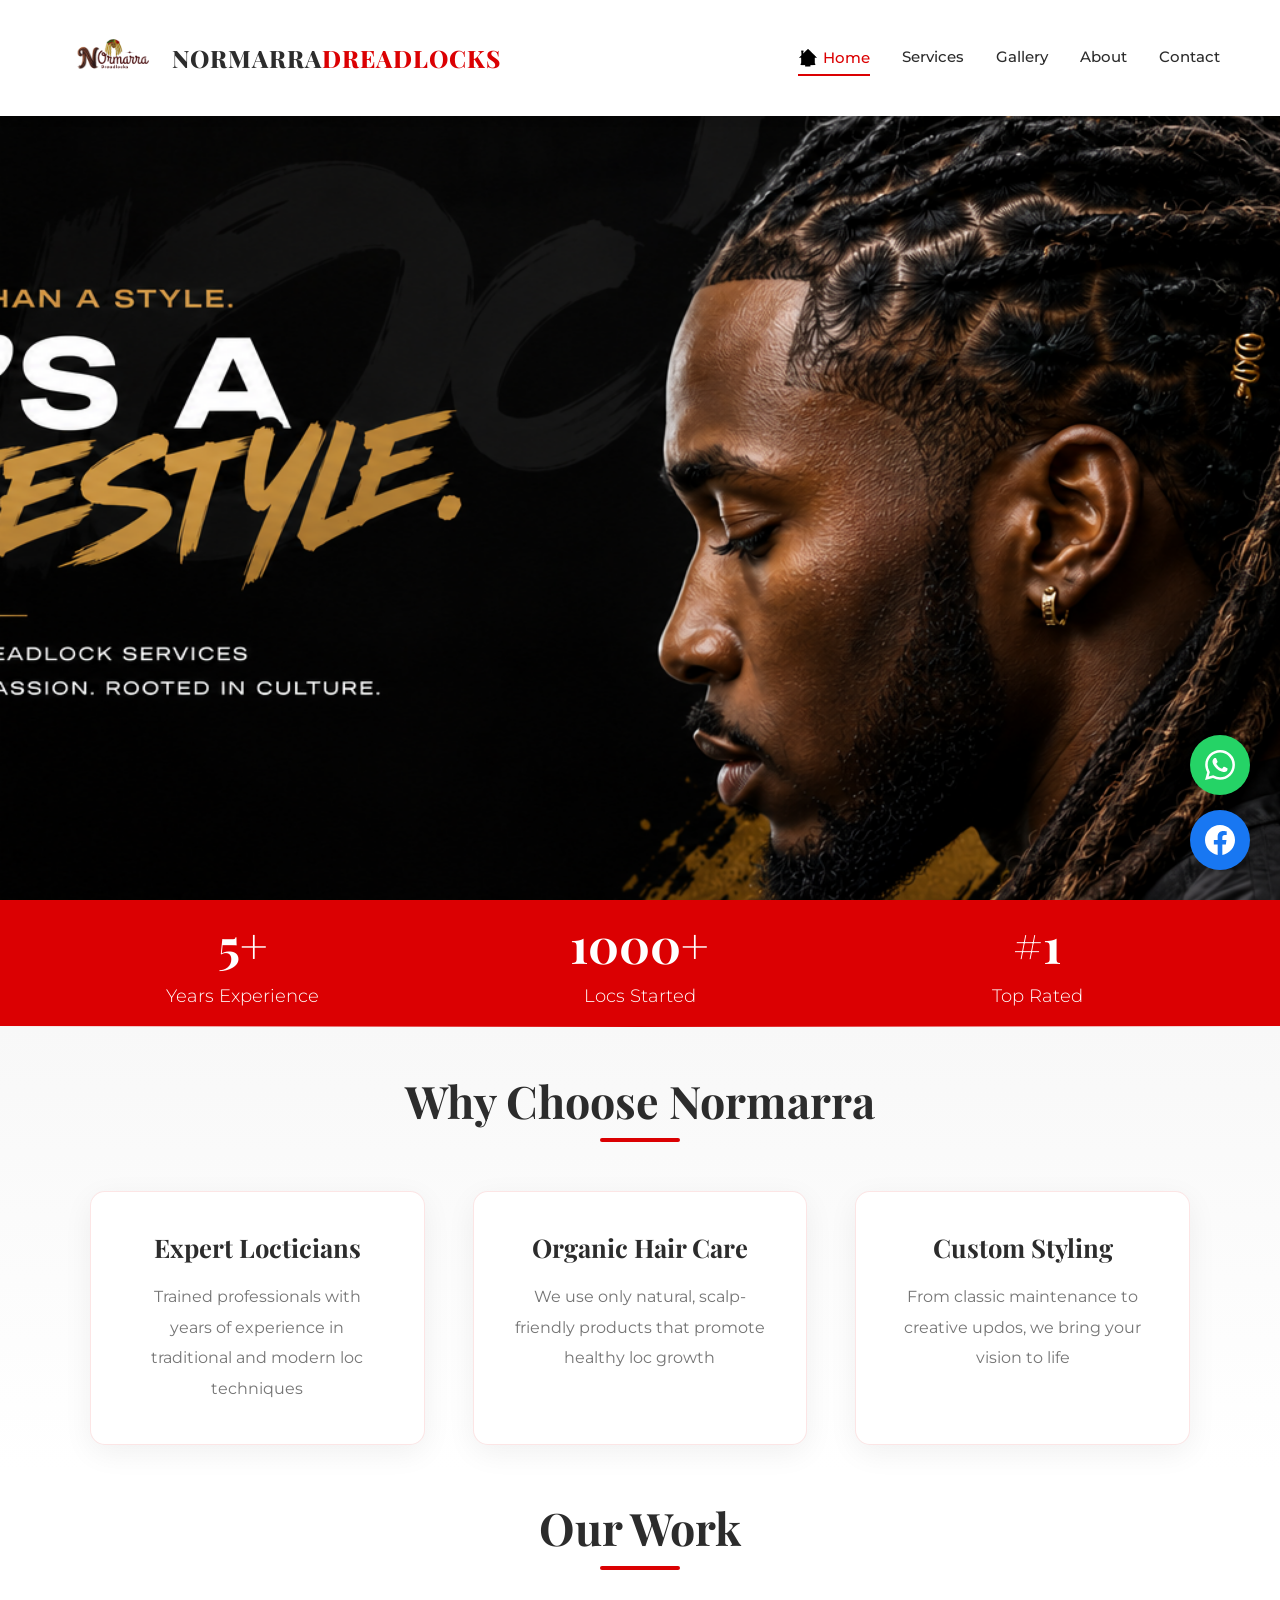
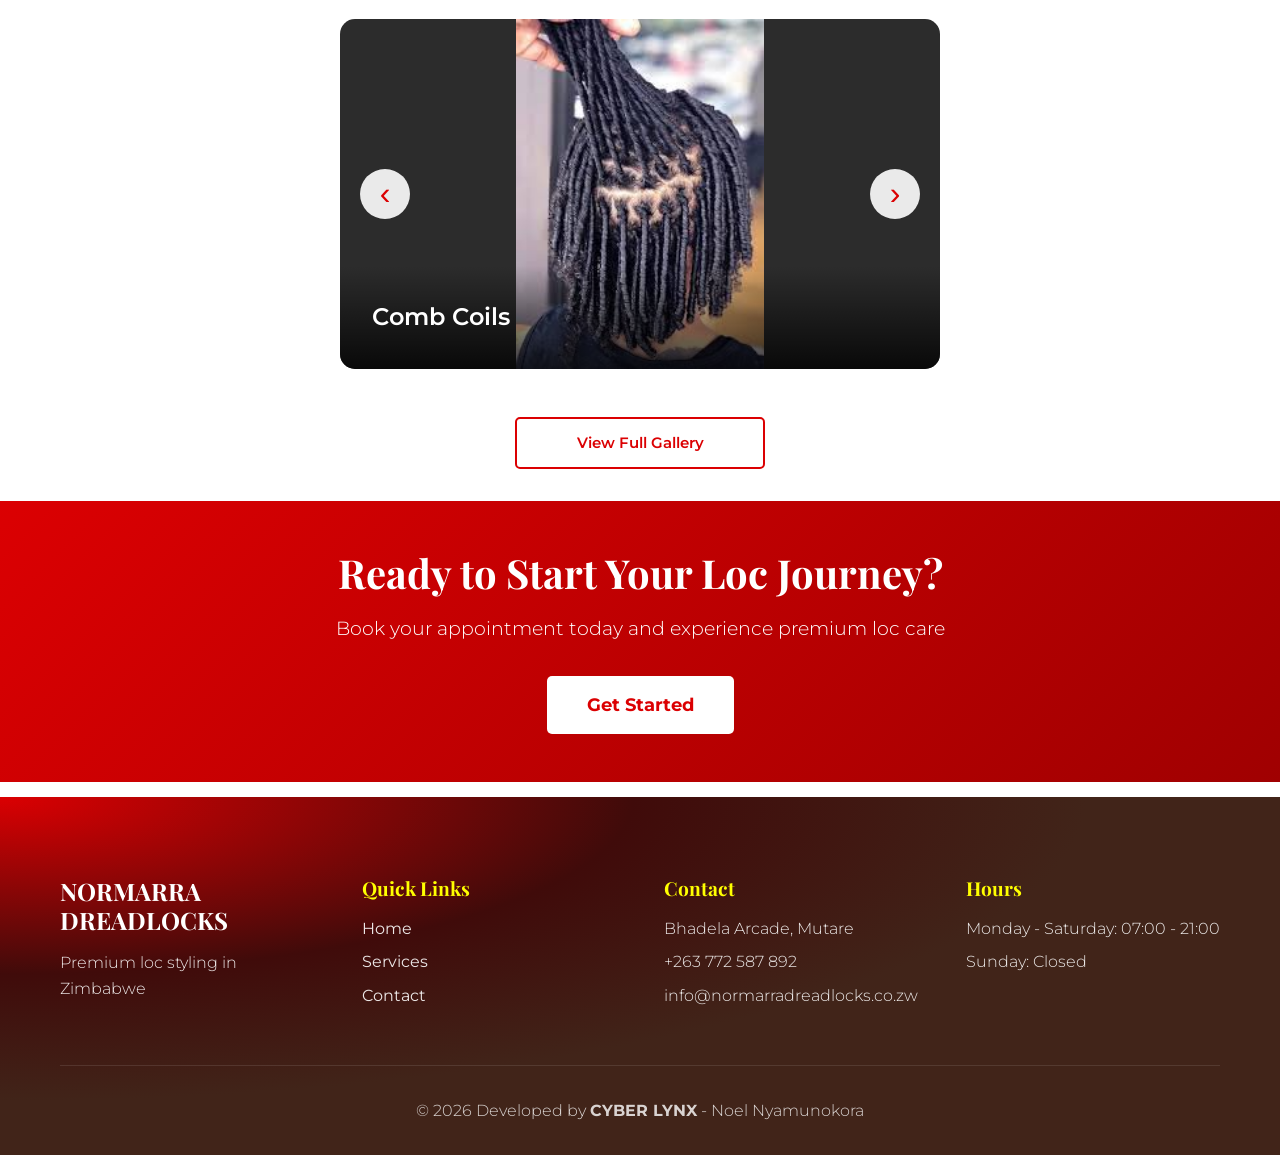
<file: index.html>
<!DOCTYPE html>
<html lang="en">
<head>
    <meta charset="UTF-8">
    <meta name="viewport" content="width=device-width, initial-scale=1.0">
    <title>Normarra Dreadlocks | Premium Loc Styling in Mutare</title>
    
    <!-- Preload critical images -->
    <link rel="preload" as="image" href="static/hero.png" media="(min-width: 768px)">
    <link rel="preload" as="image" href="static/hero2.png" media="(max-width: 767px)">
    <link rel="preload" as="image" href="static/normarra logo.png">
    
    <link rel="stylesheet" href="styles.css">
    <link rel="preconnect" href="https://fonts.googleapis.com">
    <link rel="preconnect" href="https://fonts.gstatic.com" crossorigin>
    <link href="https://fonts.googleapis.com/css2?family=Montserrat:wght@300;400;600;700;800&family=Playfair+Display:wght@600;700&display=swap" rel="stylesheet">
</head>
<body>
    <!-- Navigation -->
    <nav class="navbar" id="navbar">
        <div class="container nav-container">
            <div class="logo">
                <img src="static/normarra logo.png" alt="Normarra Dreadlocks Logo" class="nav-logo">
                <h1>NORMARRA<span class="logo-accent">DREADLOCKS</span></h1>
            </div>
            <ul class="nav-menu" id="navMenu">
                <li><a href="index.html" class="active"><span class="home-icon">🏠</span> Home</a></li>
                <li><a href="services.html">Services</a></li>
                <li><a href="gallery.html">Gallery</a></li>
                <li><a href="about.html">About</a></li>
                <li><a href="contact.html">Contact</a></li>
            </ul>
            <div class="hamburger" id="hamburger">
                <span></span>
                <span></span>
                <span></span>
            </div>
        </div>
    </nav>

    <!-- Hero Section -->
    <section class="hero">
        <div class="hero-overlay"></div>
        <div class="floating-particles">
            <span class="particle"></span>
            <span class="particle"></span>
            <span class="particle"></span>
            <span class="particle"></span>
            <span class="particle"></span>
            <span class="particle"></span>
            <span class="particle"></span>
            <span class="particle"></span>
            <span class="particle"></span>
            <span class="particle"></span>
        </div>
        <div class="hero-mobile-text">
            <div class="mobile-text-content">
                <h2 class="mobile-tagline">
                    MORE THAN A STYLE.<br>
                    IT'S A LIFESTYLE
                </h2>
                <div class="mobile-divider"></div>
                <p class="mobile-subtext">
                    EXPERT DREADLOCK SERVICE<br>
                    BUILT ON PASSION. ROOTED IN CULTURE
                </p>
            </div>
        </div>
    </section>

    <!-- Floating Social Buttons -->
    <div class="floating-social">
        <a href="https://wa.me/263772587892?text=Hello%20Normarra%20Dreadlocks!%20I%27d%20like%20to%20book%20an%20appointment%20for%20loc%20services.%20Please%20let%20me%20know%20your%20availability." target="_blank" class="social-btn whatsapp-btn" title="Chat on WhatsApp">
            <svg xmlns="http://www.w3.org/2000/svg" viewBox="0 0 24 24" fill="currentColor">
                <path d="M17.472 14.382c-.297-.149-1.758-.867-2.03-.967-.273-.099-.471-.148-.67.15-.197.297-.767.966-.94 1.164-.173.199-.347.223-.644.075-.297-.15-1.255-.463-2.39-1.475-.883-.788-1.48-1.761-1.653-2.059-.173-.297-.018-.458.13-.606.134-.133.298-.347.446-.52.149-.174.198-.298.298-.497.099-.198.05-.371-.025-.52-.075-.149-.669-1.612-.916-2.207-.242-.579-.487-.5-.669-.51-.173-.008-.371-.01-.57-.01-.198 0-.52.074-.792.372-.272.297-1.04 1.016-1.04 2.479 0 1.462 1.065 2.875 1.213 3.074.149.198 2.096 3.2 5.077 4.487.709.306 1.262.489 1.694.625.712.227 1.36.195 1.871.118.571-.085 1.758-.719 2.006-1.413.248-.694.248-1.289.173-1.413-.074-.124-.272-.198-.57-.347m-5.421 7.403h-.004a9.87 9.87 0 01-5.031-1.378l-.361-.214-3.741.982.998-3.648-.235-.374a9.86 9.86 0 01-1.51-5.26c.001-5.45 4.436-9.884 9.888-9.884 2.64 0 5.122 1.03 6.988 2.898a9.825 9.825 0 012.893 6.994c-.003 5.45-4.437 9.884-9.885 9.884m8.413-18.297A11.815 11.815 0 0012.05 0C5.495 0 .16 5.335.157 11.892c0 2.096.547 4.142 1.588 5.945L.057 24l6.305-1.654a11.882 11.882 0 005.683 1.448h.005c6.554 0 11.89-5.335 11.893-11.893a11.821 11.821 0 00-3.48-8.413Z"/>
            </svg>
        </a>
        <a href="https://www.facebook.com/profile.php?id=61589279602380" target="_blank" class="social-btn facebook-btn" title="Follow us on Facebook">
            <svg xmlns="http://www.w3.org/2000/svg" viewBox="0 0 24 24" fill="currentColor">
                <path d="M24 12.073c0-6.627-5.373-12-12-12s-12 5.373-12 12c0 5.99 4.388 10.954 10.125 11.854v-8.385H7.078v-3.47h3.047V9.43c0-3.007 1.792-4.669 4.533-4.669 1.312 0 2.686.235 2.686.235v2.953H15.83c-1.491 0-1.956.925-1.956 1.874v2.25h3.328l-.532 3.47h-2.796v8.385C19.612 23.027 24 18.062 24 12.073z"/>
            </svg>
        </a>
    </div>

    <!-- Stats Section -->
    <section class="stats-section">
        <div class="container">
            <div class="stats-grid">
                <div class="stat-item">
                    <h3>5+</h3>
                    <p>Years Experience</p>
                </div>
                <div class="stat-item">
                    <h3>1000+</h3>
                    <p>Locs Started</p>
                </div>
                <div class="stat-item">
                    <h3>#1</h3>
                    <p>Top Rated</p>
                </div>
            </div>
        </div>
    </section>

    <!-- Features Section -->
    <section class="features-section">
        <div class="container">
            <h2 class="section-title">Why Choose Normarra</h2>
            <div class="features-grid">
                <div class="feature-card">
                    <h3>Expert Locticians</h3>
                    <p>Trained professionals with years of experience in traditional and modern loc techniques</p>
                </div>
                <div class="feature-card">
                    <h3>Organic Hair Care</h3>
                    <p>We use only natural, scalp-friendly products that promote healthy loc growth</p>
                </div>
                <div class="feature-card">
                    <h3>Custom Styling</h3>
                    <p>From classic maintenance to creative updos, we bring your vision to life</p>
                </div>
            </div>
        </div>
    </section>

    <!-- Mini Gallery Section -->
    <section class="mini-gallery-section">
        <div class="container">
            <h2 class="section-title">Our Work</h2>
            <div class="gallery-slider">
                <div class="gallery-track" id="galleryTrack">
                    <div class="gallery-slide">
                        <img src="static/comb coils.jpg" alt="Comb Coils">
                        <div class="slide-caption">Comb Coils</div>
                    </div>
                    <div class="gallery-slide">
                        <img src="static/instant locs.jpg" alt="Instant Locs">
                        <div class="slide-caption">Instant Locs</div>
                    </div>
                    <div class="gallery-slide">
                        <img src="static/loc combining.jpg" alt="Loc Combining">
                        <div class="slide-caption">Loc Combining</div>
                    </div>
                    <div class="gallery-slide">
                        <img src="static/work1.jpg" alt="Creative Styling">
                        <div class="slide-caption">Creative Styling</div>
                    </div>
                    <div class="gallery-slide">
                        <img src="static/work2.jpg" alt="Our Work">
                        <div class="slide-caption">Our Work</div>
                    </div>
                </div>
                <button class="slider-btn prev" id="prevBtn">‹</button>
                <button class="slider-btn next" id="nextBtn">›</button>
            </div>
            <a href="gallery.html" class="btn btn-secondary">View Full Gallery</a>
        </div>
    </section>

    <!-- CTA Section -->
    <section class="cta-section">
        <div class="container">
            <h2>Ready to Start Your Loc Journey?</h2>
            <p>Book your appointment today and experience premium loc care</p>
            <a href="contact.html" class="btn btn-hero">Get Started</a>
        </div>
    </section>

    <!-- Footer -->
    <footer class="footer">
        <div class="container">
            <div class="footer-grid">
                <div class="footer-col">
                    <h3>NORMARRA DREADLOCKS</h3>
                    <p>Premium loc styling in Zimbabwe</p>
                </div>
                <div class="footer-col">
                    <h4>Quick Links</h4>
                    <ul>
                        <li><a href="index.html">Home</a></li>
                        <li><a href="services.html">Services</a></li>
                        <li><a href="contact.html">Contact</a></li>
                    </ul>
                </div>
                <div class="footer-col">
                    <h4>Contact</h4>
                    <p>Bhadela Arcade, Mutare</p>
                    <p>+263 772 587 892</p>
                    <p>info@normarradreadlocks.co.zw</p>
                </div>
                <div class="footer-col">
                    <h4>Hours</h4>
                    <p>Monday - Saturday: 07:00 - 21:00</p>
                    <p>Sunday: Closed</p>
                </div>
            </div>
            <div class="footer-bottom">
                <p>&copy; 2026 Developed by <strong>CYBER LYNX</strong> - Noel Nyamunokora</p>
            </div>
        </div>
    </footer>

    <script src="script.js"></script>
</body>
</html>
</file>
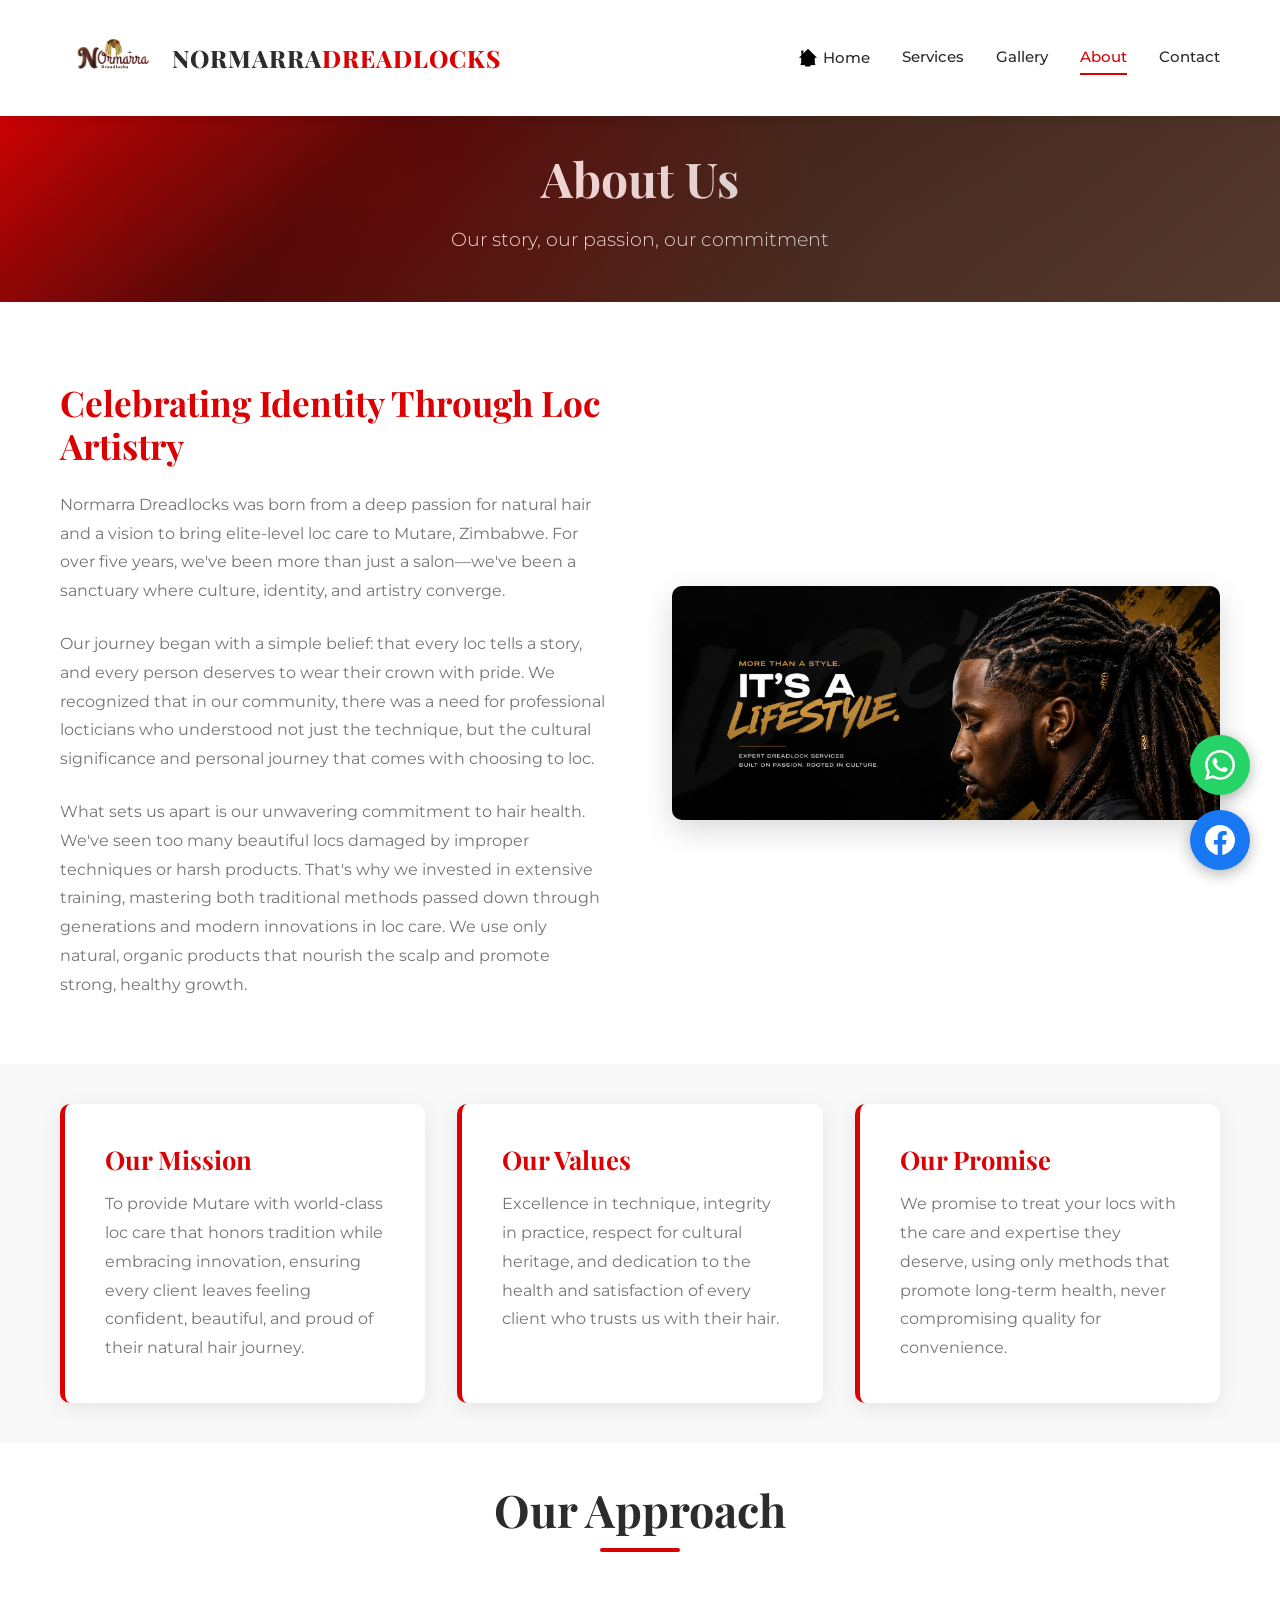
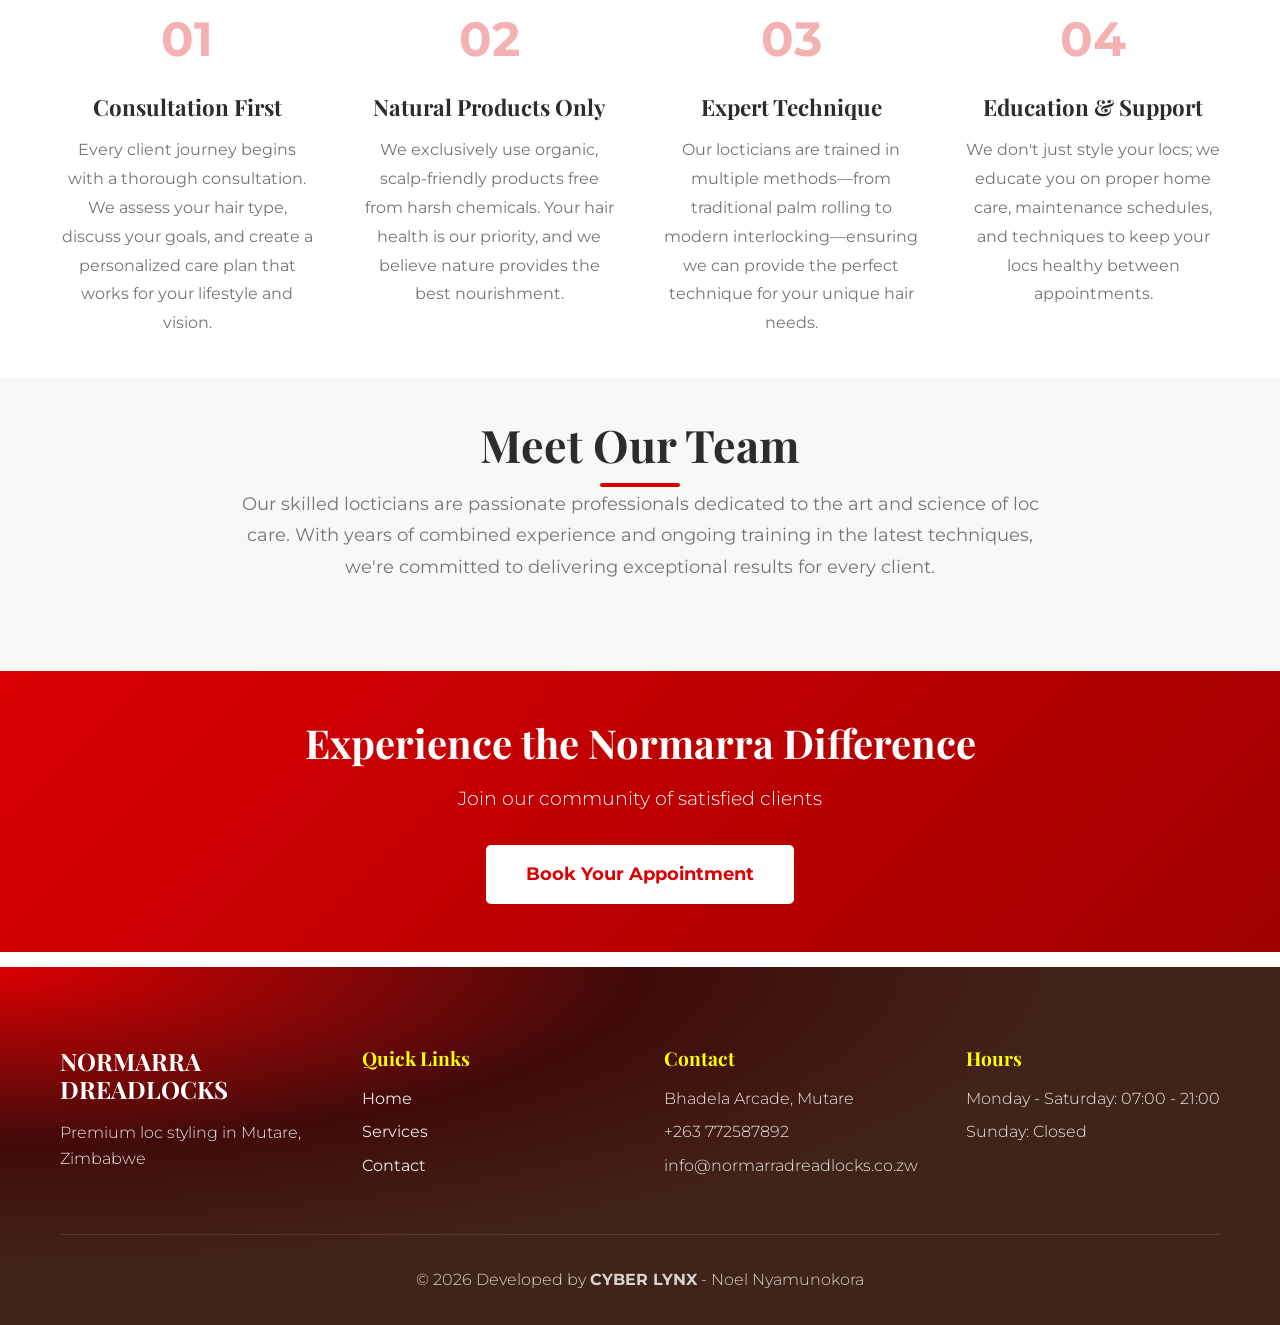
<file: about.html>
<!DOCTYPE html>
<html lang="en">
<head>
    <meta charset="UTF-8">
    <meta name="viewport" content="width=device-width, initial-scale=1.0">
    <title>About Us | Normarra Dreadlocks</title>
    <link rel="stylesheet" href="styles.css">
    <link rel="preconnect" href="https://fonts.googleapis.com">
    <link rel="preconnect" href="https://fonts.gstatic.com" crossorigin>
    <link href="https://fonts.googleapis.com/css2?family=Montserrat:wght@300;400;600;700;800&family=Playfair+Display:wght@600;700&display=swap" rel="stylesheet">
</head>
<body>
    <!-- Navigation -->
    <nav class="navbar" id="navbar">
        <div class="container nav-container">
            <div class="logo">
                <img src="static/normarra logo.png" alt="Normarra Dreadlocks Logo" class="nav-logo">
                <h1>NORMARRA<span class="logo-accent">DREADLOCKS</span></h1>
            </div>
            <ul class="nav-menu" id="navMenu">
                <li><a href="index.html"><span class="home-icon">🏠</span> Home</a></li>
                <li><a href="services.html">Services</a></li>
                <li><a href="gallery.html">Gallery</a></li>
                <li><a href="about.html" class="active">About</a></li>
                <li><a href="contact.html">Contact</a></li>
            </ul>
            <div class="hamburger" id="hamburger">
                <span></span>
                <span></span>
                <span></span>
            </div>
        </div>
    </nav>

    <!-- Page Header -->
    <section class="page-header">
        <div class="container">
            <h1>About Us</h1>
            <p>Our story, our passion, our commitment</p>
        </div>
    </section>

    <!-- Floating Social Buttons -->
    <div class="floating-social">
        <a href="https://wa.me/263772587892?text=Hello%20Normarra%20Dreadlocks!%20I%27d%20like%20to%20book%20an%20appointment%20for%20loc%20services.%20Please%20let%20me%20know%20your%20availability." target="_blank" class="social-btn whatsapp-btn" title="Chat on WhatsApp">
            <svg xmlns="http://www.w3.org/2000/svg" viewBox="0 0 24 24" fill="currentColor">
                <path d="M17.472 14.382c-.297-.149-1.758-.867-2.03-.967-.273-.099-.471-.148-.67.15-.197.297-.767.966-.94 1.164-.173.199-.347.223-.644.075-.297-.15-1.255-.463-2.39-1.475-.883-.788-1.48-1.761-1.653-2.059-.173-.297-.018-.458.13-.606.134-.133.298-.347.446-.52.149-.174.198-.298.298-.497.099-.198.05-.371-.025-.52-.075-.149-.669-1.612-.916-2.207-.242-.579-.487-.5-.669-.51-.173-.008-.371-.01-.57-.01-.198 0-.52.074-.792.372-.272.297-1.04 1.016-1.04 2.479 0 1.462 1.065 2.875 1.213 3.074.149.198 2.096 3.2 5.077 4.487.709.306 1.262.489 1.694.625.712.227 1.36.195 1.871.118.571-.085 1.758-.719 2.006-1.413.248-.694.248-1.289.173-1.413-.074-.124-.272-.198-.57-.347m-5.421 7.403h-.004a9.87 9.87 0 01-5.031-1.378l-.361-.214-3.741.982.998-3.648-.235-.374a9.86 9.86 0 01-1.51-5.26c.001-5.45 4.436-9.884 9.888-9.884 2.64 0 5.122 1.03 6.988 2.898a9.825 9.825 0 012.893 6.994c-.003 5.45-4.437 9.884-9.885 9.884m8.413-18.297A11.815 11.815 0 0012.05 0C5.495 0 .16 5.335.157 11.892c0 2.096.547 4.142 1.588 5.945L.057 24l6.305-1.654a11.882 11.882 0 005.683 1.448h.005c6.554 0 11.89-5.335 11.893-11.893a11.821 11.821 0 00-3.48-8.413Z"/>
            </svg>
        </a>
        <a href="https://www.facebook.com/profile.php?id=61589279602380" target="_blank" class="social-btn facebook-btn" title="Follow us on Facebook">
            <svg xmlns="http://www.w3.org/2000/svg" viewBox="0 0 24 24" fill="currentColor">
                <path d="M24 12.073c0-6.627-5.373-12-12-12s-12 5.373-12 12c0 5.99 4.388 10.954 10.125 11.854v-8.385H7.078v-3.47h3.047V9.43c0-3.007 1.792-4.669 4.533-4.669 1.312 0 2.686.235 2.686.235v2.953H15.83c-1.491 0-1.956.925-1.956 1.874v2.25h3.328l-.532 3.47h-2.796v8.385C19.612 23.027 24 18.062 24 12.073z"/>
            </svg>
        </a>
    </div>

    <!-- About Story Section -->
    <section class="about-story">
        <div class="container">
            <div class="about-content">
                <div class="about-text">
                    <h2>Celebrating Identity Through Loc Artistry</h2>
                    <p>Normarra Dreadlocks was born from a deep passion for natural hair and a vision to bring elite-level loc care to Mutare, Zimbabwe. For over five years, we've been more than just a salon—we've been a sanctuary where culture, identity, and artistry converge.</p>
                    
                    <p>Our journey began with a simple belief: that every loc tells a story, and every person deserves to wear their crown with pride. We recognized that in our community, there was a need for professional locticians who understood not just the technique, but the cultural significance and personal journey that comes with choosing to loc.</p>
                    
                    <p>What sets us apart is our unwavering commitment to hair health. We've seen too many beautiful locs damaged by improper techniques or harsh products. That's why we invested in extensive training, mastering both traditional methods passed down through generations and modern innovations in loc care. We use only natural, organic products that nourish the scalp and promote strong, healthy growth.</p>
                </div>
                <div class="about-image">
                    <img src="static/hero.png" alt="Normarra Dreadlocks salon">
                </div>
            </div>
        </div>
    </section>

    <!-- Mission Section -->
    <section class="mission-section">
        <div class="container">
            <div class="mission-grid">
                <div class="mission-card">
                    <h3>Our Mission</h3>
                    <p>To provide Mutare with world-class loc care that honors tradition while embracing innovation, ensuring every client leaves feeling confident, beautiful, and proud of their natural hair journey.</p>
                </div>
                <div class="mission-card">
                    <h3>Our Values</h3>
                    <p>Excellence in technique, integrity in practice, respect for cultural heritage, and dedication to the health and satisfaction of every client who trusts us with their hair.</p>
                </div>
                <div class="mission-card">
                    <h3>Our Promise</h3>
                    <p>We promise to treat your locs with the care and expertise they deserve, using only methods that promote long-term health, never compromising quality for convenience.</p>
                </div>
            </div>
        </div>
    </section>

    <!-- Approach Section -->
    <section class="approach-section">
        <div class="container">
            <h2 class="section-title">Our Approach</h2>
            <div class="approach-content">
                <div class="approach-item">
                    <div class="approach-number">01</div>
                    <h3>Consultation First</h3>
                    <p>Every client journey begins with a thorough consultation. We assess your hair type, discuss your goals, and create a personalized care plan that works for your lifestyle and vision.</p>
                </div>
                <div class="approach-item">
                    <div class="approach-number">02</div>
                    <h3>Natural Products Only</h3>
                    <p>We exclusively use organic, scalp-friendly products free from harsh chemicals. Your hair health is our priority, and we believe nature provides the best nourishment.</p>
                </div>
                <div class="approach-item">
                    <div class="approach-number">03</div>
                    <h3>Expert Technique</h3>
                    <p>Our locticians are trained in multiple methods—from traditional palm rolling to modern interlocking—ensuring we can provide the perfect technique for your unique hair needs.</p>
                </div>
                <div class="approach-item">
                    <div class="approach-number">04</div>
                    <h3>Education & Support</h3>
                    <p>We don't just style your locs; we educate you on proper home care, maintenance schedules, and techniques to keep your locs healthy between appointments.</p>
                </div>
            </div>
        </div>
    </section>

    <!-- Team Section -->
    <section class="team-section">
        <div class="container">
            <h2 class="section-title">Meet Our Team</h2>
            <p class="team-intro">Our skilled locticians are passionate professionals dedicated to the art and science of loc care. With years of combined experience and ongoing training in the latest techniques, we're committed to delivering exceptional results for every client.</p>
        </div>
    </section>

    <!-- CTA Section -->
    <section class="cta-section">
        <div class="container">
            <h2>Experience the Normarra Difference</h2>
            <p>Join our community of satisfied clients</p>
            <a href="contact.html" class="btn btn-hero">Book Your Appointment</a>
        </div>
    </section>

    <!-- Footer -->
    <footer class="footer">
        <div class="container">
            <div class="footer-grid">
                <div class="footer-col">
                    <h3>NORMARRA DREADLOCKS</h3>
                    <p>Premium loc styling in Mutare, Zimbabwe</p>
                </div>
                <div class="footer-col">
                    <h4>Quick Links</h4>
                    <ul>
                        <li><a href="index.html">Home</a></li>
                        <li><a href="services.html">Services</a></li>
                        <li><a href="contact.html">Contact</a></li>
                    </ul>
                </div>
                <div class="footer-col">
                    <h4>Contact</h4>
                    <p>Bhadela Arcade, Mutare</p>
                    <p>+263 772587892</p>
                    <p>info@normarradreadlocks.co.zw</p>
                </div>
                <div class="footer-col">
                    <h4>Hours</h4>
                    <p>Monday - Saturday: 07:00 - 21:00</p>
                    <p>Sunday: Closed</p>
                </div>
            </div>
            <div class="footer-bottom">
                <p>&copy; 2026 Developed by <strong>CYBER LYNX</strong> - Noel Nyamunokora</p>
            </div>
        </div>
    </footer>

    <script src="script.js"></script>
</body>
</html>
</file>
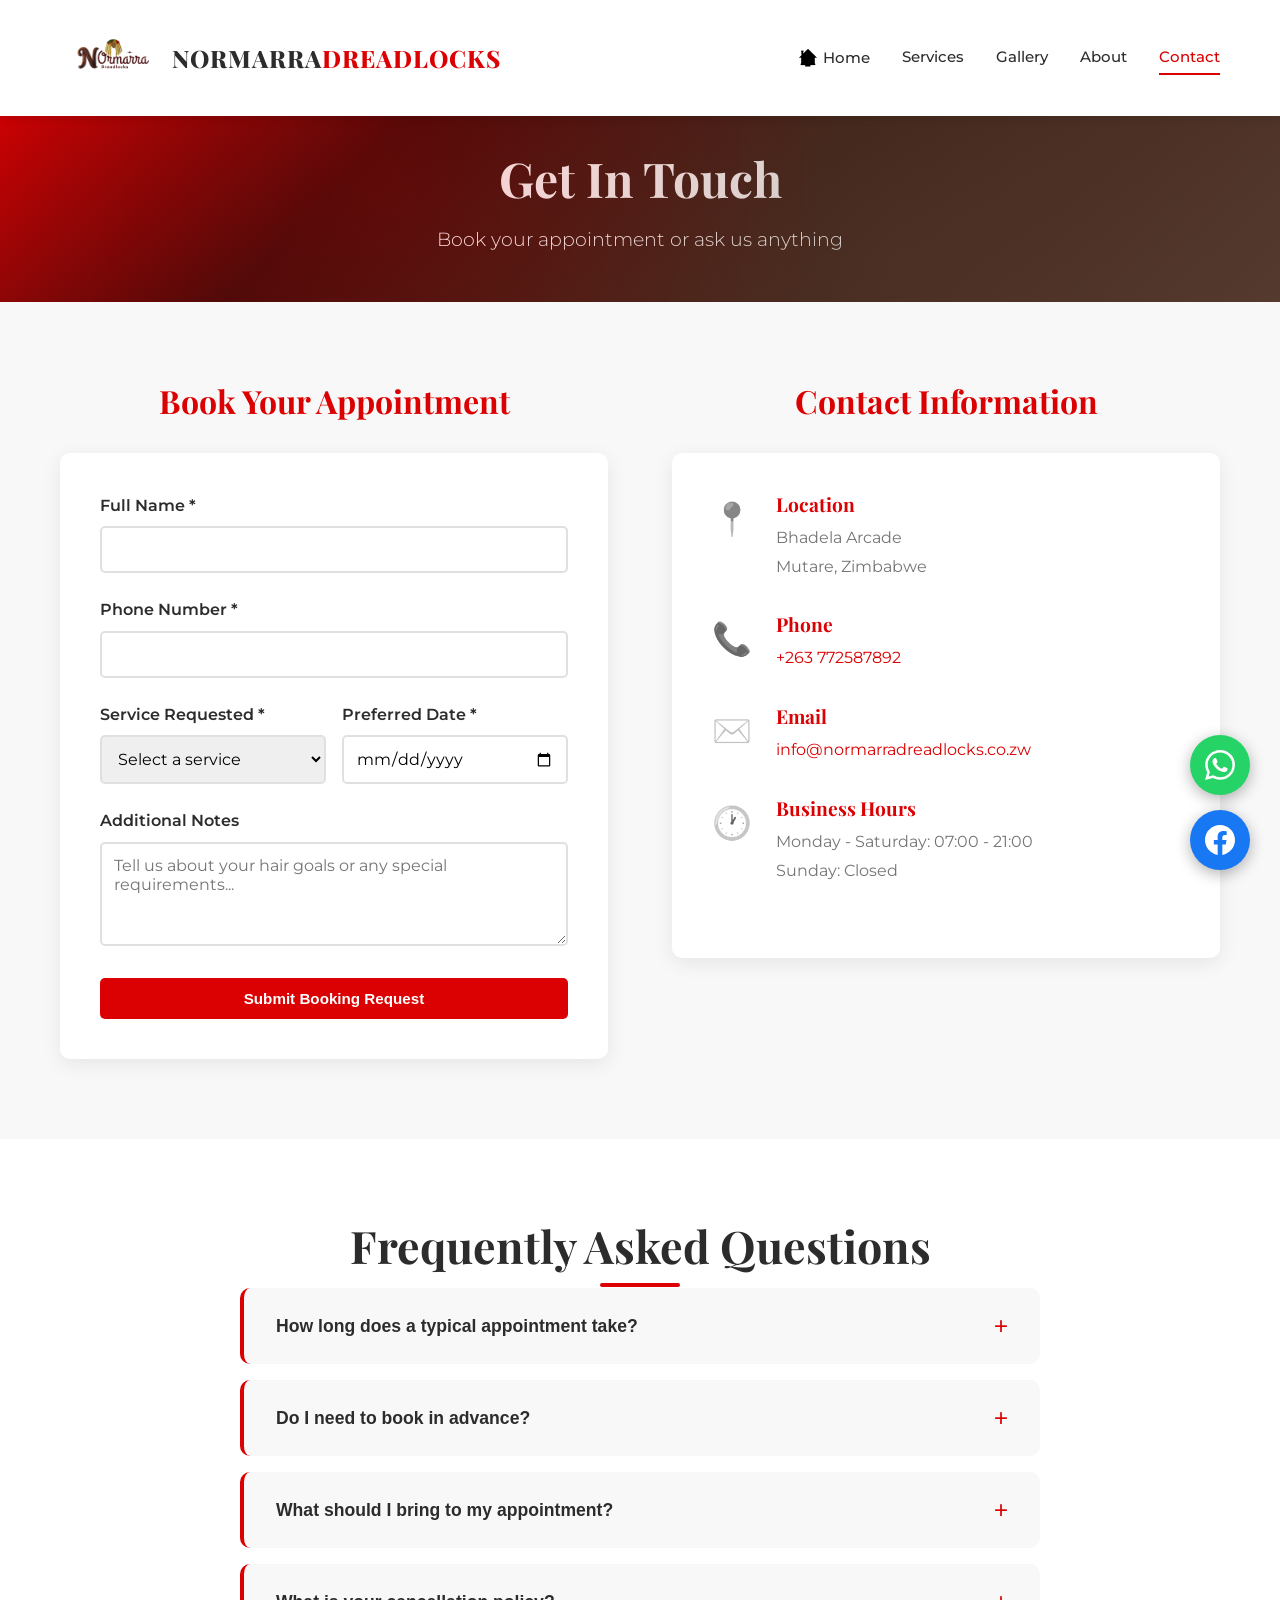
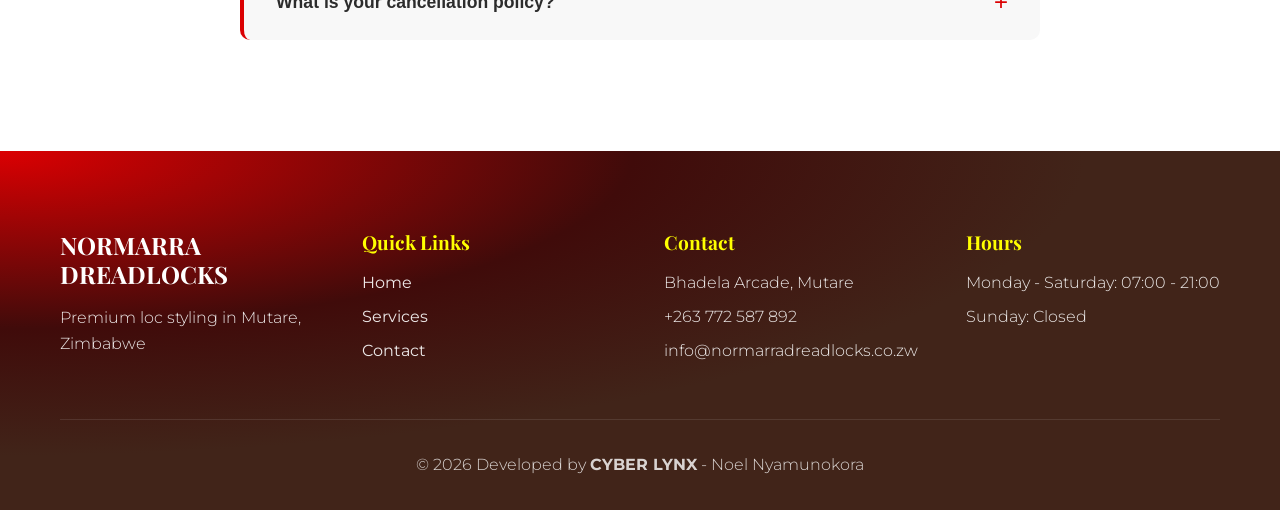
<file: contact.html>
<!DOCTYPE html>
<html lang="en">
<head>
    <meta charset="UTF-8">
    <meta name="viewport" content="width=device-width, initial-scale=1.0">
    <title>Contact Us | Normarra Dreadlocks</title>
    <link rel="stylesheet" href="styles.css">
    <link rel="preconnect" href="https://fonts.googleapis.com">
    <link rel="preconnect" href="https://fonts.gstatic.com" crossorigin>
    <link href="https://fonts.googleapis.com/css2?family=Montserrat:wght@300;400;600;700;800&family=Playfair+Display:wght@600;700&display=swap" rel="stylesheet">
</head>
<body>
    <!-- Navigation -->
    <nav class="navbar" id="navbar">
        <div class="container nav-container">
            <div class="logo">
                <img src="static/normarra logo.png" alt="Normarra Dreadlocks Logo" class="nav-logo">
                <h1>NORMARRA<span class="logo-accent">DREADLOCKS</span></h1>
            </div>
            <ul class="nav-menu" id="navMenu">
                <li><a href="index.html"><span class="home-icon">🏠</span> Home</a></li>
                <li><a href="services.html">Services</a></li>
                <li><a href="gallery.html">Gallery</a></li>
                <li><a href="about.html">About</a></li>
                <li><a href="contact.html" class="active">Contact</a></li>
            </ul>
            <div class="hamburger" id="hamburger">
                <span></span>
                <span></span>
                <span></span>
            </div>
        </div>
    </nav>

    <!-- Page Header -->
    <section class="page-header">
        <div class="container">
            <h1>Get In Touch</h1>
            <p>Book your appointment or ask us anything</p>
        </div>
    </section>

    <!-- Floating Social Buttons -->
    <div class="floating-social">
        <a href="https://wa.me/263772587892?text=Hello%20Normarra%20Dreadlocks!%20I%27d%20like%20to%20book%20an%20appointment%20for%20loc%20services.%20Please%20let%20me%20know%20your%20availability." target="_blank" class="social-btn whatsapp-btn" title="Chat on WhatsApp">
            <svg xmlns="http://www.w3.org/2000/svg" viewBox="0 0 24 24" fill="currentColor">
                <path d="M17.472 14.382c-.297-.149-1.758-.867-2.03-.967-.273-.099-.471-.148-.67.15-.197.297-.767.966-.94 1.164-.173.199-.347.223-.644.075-.297-.15-1.255-.463-2.39-1.475-.883-.788-1.48-1.761-1.653-2.059-.173-.297-.018-.458.13-.606.134-.133.298-.347.446-.52.149-.174.198-.298.298-.497.099-.198.05-.371-.025-.52-.075-.149-.669-1.612-.916-2.207-.242-.579-.487-.5-.669-.51-.173-.008-.371-.01-.57-.01-.198 0-.52.074-.792.372-.272.297-1.04 1.016-1.04 2.479 0 1.462 1.065 2.875 1.213 3.074.149.198 2.096 3.2 5.077 4.487.709.306 1.262.489 1.694.625.712.227 1.36.195 1.871.118.571-.085 1.758-.719 2.006-1.413.248-.694.248-1.289.173-1.413-.074-.124-.272-.198-.57-.347m-5.421 7.403h-.004a9.87 9.87 0 01-5.031-1.378l-.361-.214-3.741.982.998-3.648-.235-.374a9.86 9.86 0 01-1.51-5.26c.001-5.45 4.436-9.884 9.888-9.884 2.64 0 5.122 1.03 6.988 2.898a9.825 9.825 0 012.893 6.994c-.003 5.45-4.437 9.884-9.885 9.884m8.413-18.297A11.815 11.815 0 0012.05 0C5.495 0 .16 5.335.157 11.892c0 2.096.547 4.142 1.588 5.945L.057 24l6.305-1.654a11.882 11.882 0 005.683 1.448h.005c6.554 0 11.89-5.335 11.893-11.893a11.821 11.821 0 00-3.48-8.413Z"/>
            </svg>
        </a>
        <a href="https://www.facebook.com/profile.php?id=61589279602380" target="_blank" class="social-btn facebook-btn" title="Follow us on Facebook">
            <svg xmlns="http://www.w3.org/2000/svg" viewBox="0 0 24 24" fill="currentColor">
                <path d="M24 12.073c0-6.627-5.373-12-12-12s-12 5.373-12 12c0 5.99 4.388 10.954 10.125 11.854v-8.385H7.078v-3.47h3.047V9.43c0-3.007 1.792-4.669 4.533-4.669 1.312 0 2.686.235 2.686.235v2.953H15.83c-1.491 0-1.956.925-1.956 1.874v2.25h3.328l-.532 3.47h-2.796v8.385C19.612 23.027 24 18.062 24 12.073z"/>
            </svg>
        </a>
    </div>

    <!-- Contact Section -->
    <section class="contact-section">
        <div class="container">
            <div class="contact-grid">
                <!-- Contact Form -->
                <div class="contact-form-container">
                    <h2 style="text-align: center;">Book Your Appointment</h2>
                    <form class="contact-form" id="contactForm">
                        <div class="form-group">
                            <label for="name">Full Name *</label>
                            <input type="text" id="name" name="name" required>
                        </div>
                        <div class="form-group">
                            <label for="phone">Phone Number *</label>
                            <input type="tel" id="phone" name="phone" required>
                        </div>
                        <div class="form-row">
                            <div class="form-group">
                                <label for="service">Service Requested *</label>
                                <select id="service" name="service" required>
                                    <option value="">Select a service</option>
                                    <option value="loc-initiation">Loc Initiation</option>
                                    <option value="retwist">Retwisting</option>
                                    <option value="interlocking">Interlocking</option>
                                    <option value="palm-rolling">Palm Rolling</option>
                                    <option value="repair">Loc Repair & Restoration</option>
                                    <option value="styling">Creative Styling</option>
                                    <option value="consultation">Consultation</option>
                                </select>
                            </div>
                            <div class="form-group">
                                <label for="date">Preferred Date *</label>
                                <input type="date" id="date" name="date" required>
                            </div>
                        </div>
                        <div class="form-group">
                            <label for="message">Additional Notes</label>
                            <textarea id="message" name="message" rows="4" placeholder="Tell us about your hair goals or any special requirements..."></textarea>
                        </div>
                        <button type="submit" class="btn btn-primary btn-full">Submit Booking Request</button>
                    </form>
                </div>

                <!-- Contact Info -->
                <div class="contact-info-container">
                    <h2 style="text-align: center;">Contact Information</h2>
                    <div class="contact-details">
                        <div class="contact-item">
                            <div class="contact-icon">📍</div>
                            <div>
                                <h4>Location</h4>
                                <p>Bhadela Arcade<br>Mutare, Zimbabwe</p>
                            </div>
                        </div>
                        <div class="contact-item">
                            <div class="contact-icon">📞</div>
                            <div>
                                <h4>Phone</h4>
                                <p><a href="tel:+263772587892">+263 772587892</a></p>
                            </div>
                        </div>
                        <div class="contact-item">
                            <div class="contact-icon">✉️</div>
                            <div>
                                <h4>Email</h4>
                                <p><a href="mailto:info@normarradreadlocks.co.zw">info@normarradreadlocks.co.zw</a></p>
                            </div>
                        </div>
                        <div class="contact-item">
                            <div class="contact-icon">🕐</div>
                            <div>
                                <h4>Business Hours</h4>
                                <p>Monday - Saturday: 07:00 - 21:00<br>
                                Sunday: Closed</p>
                            </div>
                        </div>
                    </div>
                </div>
            </div>
        </div>
    </section>

    <!-- FAQ Section -->
    <section class="faq-section">
        <div class="container">
            <h2 class="section-title">Frequently Asked Questions</h2>
            <div class="faq-accordion">
                <div class="faq-item">
                    <button class="faq-question">
                        <span>How long does a typical appointment take?</span>
                        <span class="faq-icon">+</span>
                    </button>
                    <div class="faq-answer">
                        <p>Appointment duration varies by service. Maintenance typically takes 1.5-3 hours, while new loc installations can take 3-6 hours depending on hair length and method.</p>
                    </div>
                </div>
                <div class="faq-item">
                    <button class="faq-question">
                        <span>Do I need to book in advance?</span>
                        <span class="faq-icon">+</span>
                    </button>
                    <div class="faq-answer">
                        <p>Yes, we recommend booking at least 3-5 days in advance to secure your preferred time slot, especially for weekend appointments.</p>
                    </div>
                </div>
                <div class="faq-item">
                    <button class="faq-question">
                        <span>What should I bring to my appointment?</span>
                        <span class="faq-icon">+</span>
                    </button>
                    <div class="faq-answer">
                        <p>Just bring yourself! We provide all products and tools. For longer appointments, you may want to bring snacks.</p>
                    </div>
                </div>
                <div class="faq-item">
                    <button class="faq-question">
                        <span>What is your cancellation policy?</span>
                        <span class="faq-icon">+</span>
                    </button>
                    <div class="faq-answer">
                        <p>We kindly ask for at least 24 hours notice for cancellations or rescheduling to allow other clients to book the time slot.</p>
                    </div>
                </div>
            </div>
        </div>
    </section>

    <!-- Footer -->
    <footer class="footer">
        <div class="container">
            <div class="footer-grid">
                <div class="footer-col">
                    <h3>NORMARRA DREADLOCKS</h3>
                    <p>Premium loc styling in Mutare, Zimbabwe</p>
                </div>
                <div class="footer-col">
                    <h4>Quick Links</h4>
                    <ul>
                        <li><a href="index.html">Home</a></li>
                        <li><a href="services.html">Services</a></li>
                        <li><a href="contact.html">Contact</a></li>
                    </ul>
                </div>
                <div class="footer-col">
                    <h4>Contact</h4>
                    <p>Bhadela Arcade, Mutare</p>
                    <p>+263 772 587 892</p>
                    <p>info@normarradreadlocks.co.zw</p>
                </div>
                <div class="footer-col">
                    <h4>Hours</h4>
                    <p>Monday - Saturday: 07:00 - 21:00</p>
                    <p>Sunday: Closed</p>
                </div>
            </div>
            <div class="footer-bottom">
                <p>&copy; 2026 Developed by <strong>CYBER LYNX</strong> - Noel Nyamunokora</p>
            </div>
        </div>
    </footer>

    <script src="script.js"></script>
</body>
</html>
</file>
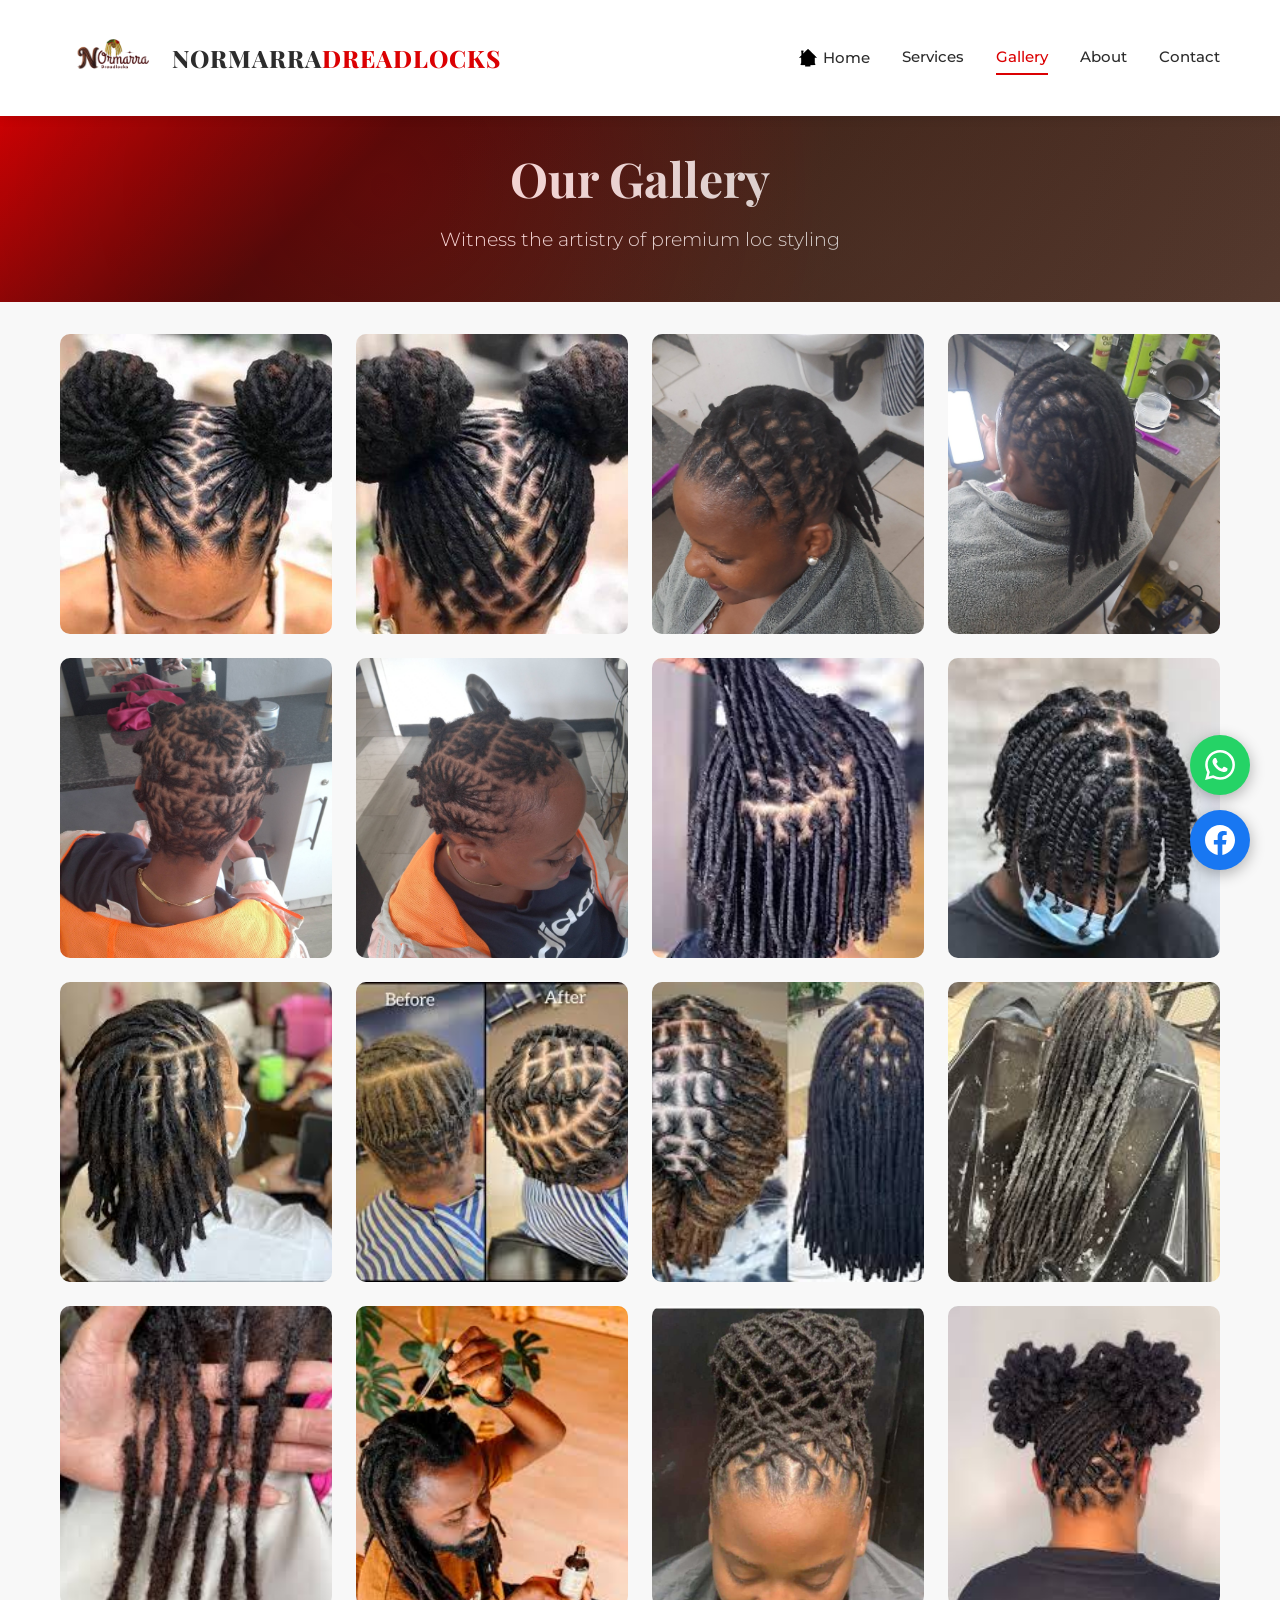
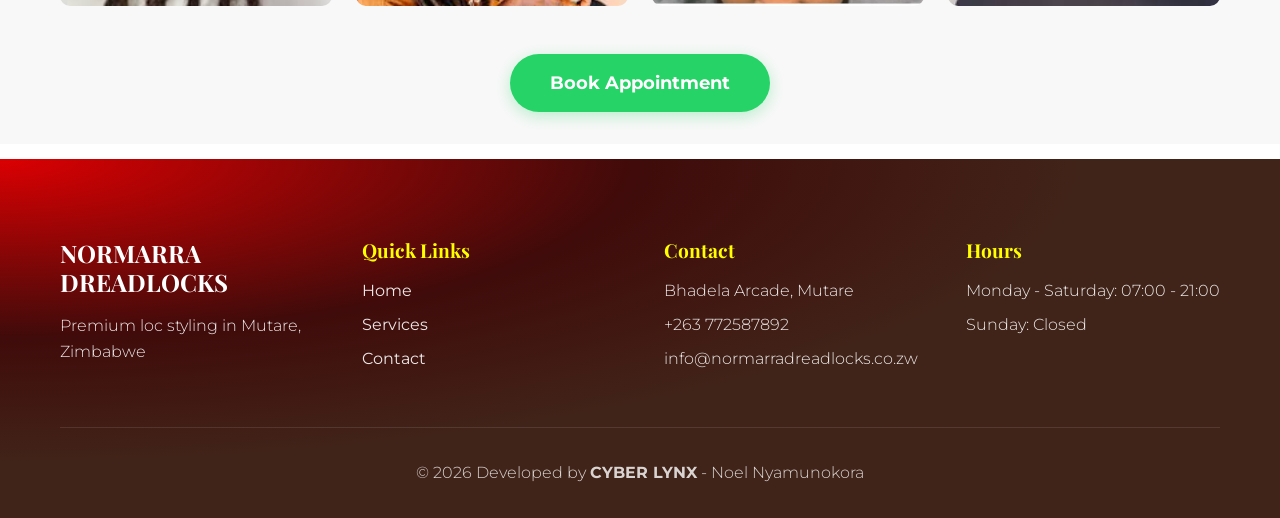
<file: gallery.html>
<!DOCTYPE html>
<html lang="en">
<head>
    <meta charset="UTF-8">
    <meta name="viewport" content="width=device-width, initial-scale=1.0">
    <title>Gallery | Normarra Dreadlocks</title>
    <link rel="stylesheet" href="styles.css">
    <link rel="preconnect" href="https://fonts.googleapis.com">
    <link rel="preconnect" href="https://fonts.gstatic.com" crossorigin>
    <link href="https://fonts.googleapis.com/css2?family=Montserrat:wght@300;400;600;700;800&family=Playfair+Display:wght@600;700&display=swap" rel="stylesheet">
</head>
<body>
    <!-- Navigation -->
    <nav class="navbar" id="navbar">
        <div class="container nav-container">
            <div class="logo">
                <img src="static/normarra logo.png" alt="Normarra Dreadlocks Logo" class="nav-logo">
                <h1>NORMARRA<span class="logo-accent">DREADLOCKS</span></h1>
            </div>
            <ul class="nav-menu" id="navMenu">
                <li><a href="index.html"><span class="home-icon">🏠</span> Home</a></li>
                <li><a href="services.html">Services</a></li>
                <li><a href="gallery.html" class="active">Gallery</a></li>
                <li><a href="about.html">About</a></li>
                <li><a href="contact.html">Contact</a></li>
            </ul>
            <div class="hamburger" id="hamburger">
                <span></span>
                <span></span>
                <span></span>
            </div>
        </div>
    </nav>

    <!-- Page Header -->
    <section class="page-header">
        <div class="container">
            <h1>Our Gallery</h1>
            <p>Witness the artistry of premium loc styling</p>
        </div>
    </section>

    <!-- Floating Social Buttons -->
    <div class="floating-social">
        <a href="https://wa.me/263772587892?text=Hello%20Normarra%20Dreadlocks!%20I%27d%20like%20to%20book%20an%20appointment%20for%20loc%20services.%20Please%20let%20me%20know%20your%20availability." target="_blank" class="social-btn whatsapp-btn" title="Chat on WhatsApp">
            <svg xmlns="http://www.w3.org/2000/svg" viewBox="0 0 24 24" fill="currentColor">
                <path d="M17.472 14.382c-.297-.149-1.758-.867-2.03-.967-.273-.099-.471-.148-.67.15-.197.297-.767.966-.94 1.164-.173.199-.347.223-.644.075-.297-.15-1.255-.463-2.39-1.475-.883-.788-1.48-1.761-1.653-2.059-.173-.297-.018-.458.13-.606.134-.133.298-.347.446-.52.149-.174.198-.298.298-.497.099-.198.05-.371-.025-.52-.075-.149-.669-1.612-.916-2.207-.242-.579-.487-.5-.669-.51-.173-.008-.371-.01-.57-.01-.198 0-.52.074-.792.372-.272.297-1.04 1.016-1.04 2.479 0 1.462 1.065 2.875 1.213 3.074.149.198 2.096 3.2 5.077 4.487.709.306 1.262.489 1.694.625.712.227 1.36.195 1.871.118.571-.085 1.758-.719 2.006-1.413.248-.694.248-1.289.173-1.413-.074-.124-.272-.198-.57-.347m-5.421 7.403h-.004a9.87 9.87 0 01-5.031-1.378l-.361-.214-3.741.982.998-3.648-.235-.374a9.86 9.86 0 01-1.51-5.26c.001-5.45 4.436-9.884 9.888-9.884 2.64 0 5.122 1.03 6.988 2.898a9.825 9.825 0 012.893 6.994c-.003 5.45-4.437 9.884-9.885 9.884m8.413-18.297A11.815 11.815 0 0012.05 0C5.495 0 .16 5.335.157 11.892c0 2.096.547 4.142 1.588 5.945L.057 24l6.305-1.654a11.882 11.882 0 005.683 1.448h.005c6.554 0 11.89-5.335 11.893-11.893a11.821 11.821 0 00-3.48-8.413Z"/>
            </svg>
        </a>
        <a href="https://www.facebook.com/profile.php?id=61589279602380" target="_blank" class="social-btn facebook-btn" title="Follow us on Facebook">
            <svg xmlns="http://www.w3.org/2000/svg" viewBox="0 0 24 24" fill="currentColor">
                <path d="M24 12.073c0-6.627-5.373-12-12-12s-12 5.373-12 12c0 5.99 4.388 10.954 10.125 11.854v-8.385H7.078v-3.47h3.047V9.43c0-3.007 1.792-4.669 4.533-4.669 1.312 0 2.686.235 2.686.235v2.953H15.83c-1.491 0-1.956.925-1.956 1.874v2.25h3.328l-.532 3.47h-2.796v8.385C19.612 23.027 24 18.062 24 12.073z"/>
            </svg>
        </a>
    </div>

    <!-- Gallery Section -->
    <section class="gallery-section">
        <div class="container">
            <div class="masonry-grid" id="galleryGrid">
                <div class="gallery-item">
                    <img src="static/work1.jpg" alt="Custom Creative Styling">
                    <div class="gallery-overlay">
                        <h3>Custom Creative Styling</h3>
                        <p>Bespoke designs</p>
                    </div>
                </div>
                <div class="gallery-item">
                    <img src="static/work2.jpg" alt="Loc styling work">
                    <div class="gallery-overlay">
                        <h3>Our Work</h3>
                        <p>Expert loc care</p>
                    </div>
                </div>
                <div class="gallery-item">
                    <img src="static/work3.jpg" alt="Loc styling work">
                    <div class="gallery-overlay">
                        <h3>Our Work</h3>
                        <p>Premium styling</p>
                    </div>
                </div>
                <div class="gallery-item">
                    <img src="static/work4.jpg" alt="Loc styling work">
                    <div class="gallery-overlay">
                        <h3>Our Work</h3>
                        <p>Creative designs</p>
                    </div>
                </div>
                <div class="gallery-item">
                    <img src="static/work5.jpg" alt="Loc styling work">
                    <div class="gallery-overlay">
                        <h3>Our Work</h3>
                        <p>Beautiful locs</p>
                    </div>
                </div>
                <div class="gallery-item">
                    <img src="static/work6.jpg" alt="Loc styling work">
                    <div class="gallery-overlay">
                        <h3>Our Work</h3>
                        <p>Stunning results</p>
                    </div>
                </div>
                <div class="gallery-item">
                    <img src="static/comb coils.jpg" alt="Comb Coils">
                    <div class="gallery-overlay">
                        <h3>Comb Coils</h3>
                        <p>Loc initiation</p>
                    </div>
                </div>
                <div class="gallery-item">
                    <img src="static/2 strand twist.jpg" alt="Two-Strand Twists">
                    <div class="gallery-overlay">
                        <h3>Two-Strand Twists</h3>
                        <p>Natural foundation</p>
                    </div>
                </div>
                <div class="gallery-item">
                    <img src="static/instant locs.jpg" alt="Instant Locs">
                    <div class="gallery-overlay">
                        <h3>Instant Locs</h3>
                        <p>Immediate results</p>
                    </div>
                </div>
                <div class="gallery-item">
                    <img src="static/retwisting.jpg" alt="Retwisting">
                    <div class="gallery-overlay">
                        <h3>Retwisting</h3>
                        <p>Root maintenance</p>
                    </div>
                </div>
                <div class="gallery-item">
                    <img src="static/interlocking.jpg" alt="Interlocking">
                    <div class="gallery-overlay">
                        <h3>Interlocking</h3>
                        <p>Long-lasting maintenance</p>
                    </div>
                </div>
                <div class="gallery-item">
                    <img src="static/deep cleaning.jpg" alt="Deep Cleanse">
                    <div class="gallery-overlay">
                        <h3>Deep Cleanse</h3>
                        <p>Scalp treatment</p>
                    </div>
                </div>
                <div class="gallery-item">
                    <img src="static/loc combining.jpg" alt="Loc Repair">
                    <div class="gallery-overlay">
                        <h3>Loc Repair</h3>
                        <p>Restoration services</p>
                    </div>
                </div>
                <div class="gallery-item">
                    <img src="static/scalp treatment.jpg" alt="Scalp Treatment">
                    <div class="gallery-overlay">
                        <h3>Scalp Treatment</h3>
                        <p>Therapeutic care</p>
                    </div>
                </div>
                <div class="gallery-item">
                    <img src="static/loc updo.jpeg" alt="Loc Updos">
                    <div class="gallery-overlay">
                        <h3>Loc Updos</h3>
                        <p>Elegant styling</p>
                    </div>
                </div>
                <div class="gallery-item">
                    <img src="static/petal locs.jpg" alt="Petal Locs">
                    <div class="gallery-overlay">
                        <h3>Petal Locs</h3>
                        <p>Artistic patterns</p>
                    </div>
                </div>
            </div>
            <div style="text-align: center; margin-top: 3rem;">
                <a href="contact.html" class="btn-book-appointment">Book Appointment</a>
            </div>
        </div>
    </section>

    <!-- Footer -->
    <footer class="footer">
        <div class="container">
            <div class="footer-grid">
                <div class="footer-col">
                    <h3>NORMARRA DREADLOCKS</h3>
                    <p>Premium loc styling in Mutare, Zimbabwe</p>
                </div>
                <div class="footer-col">
                    <h4>Quick Links</h4>
                    <ul>
                        <li><a href="index.html">Home</a></li>
                        <li><a href="services.html">Services</a></li>
                        <li><a href="contact.html">Contact</a></li>
                    </ul>
                </div>
                <div class="footer-col">
                    <h4>Contact</h4>
                    <p>Bhadela Arcade, Mutare</p>
                    <p>+263 772587892</p>
                    <p>info@normarradreadlocks.co.zw</p>
                </div>
                <div class="footer-col">
                    <h4>Hours</h4>
                    <p>Monday - Saturday: 07:00 - 21:00</p>
                    <p>Sunday: Closed</p>
                </div>
            </div>
            <div class="footer-bottom">
                <p>&copy; 2026 Developed by <strong>CYBER LYNX</strong> - Noel Nyamunokora</p>
            </div>
        </div>
    </footer>

    <script src="script.js"></script>
</body>
</html>
</file>
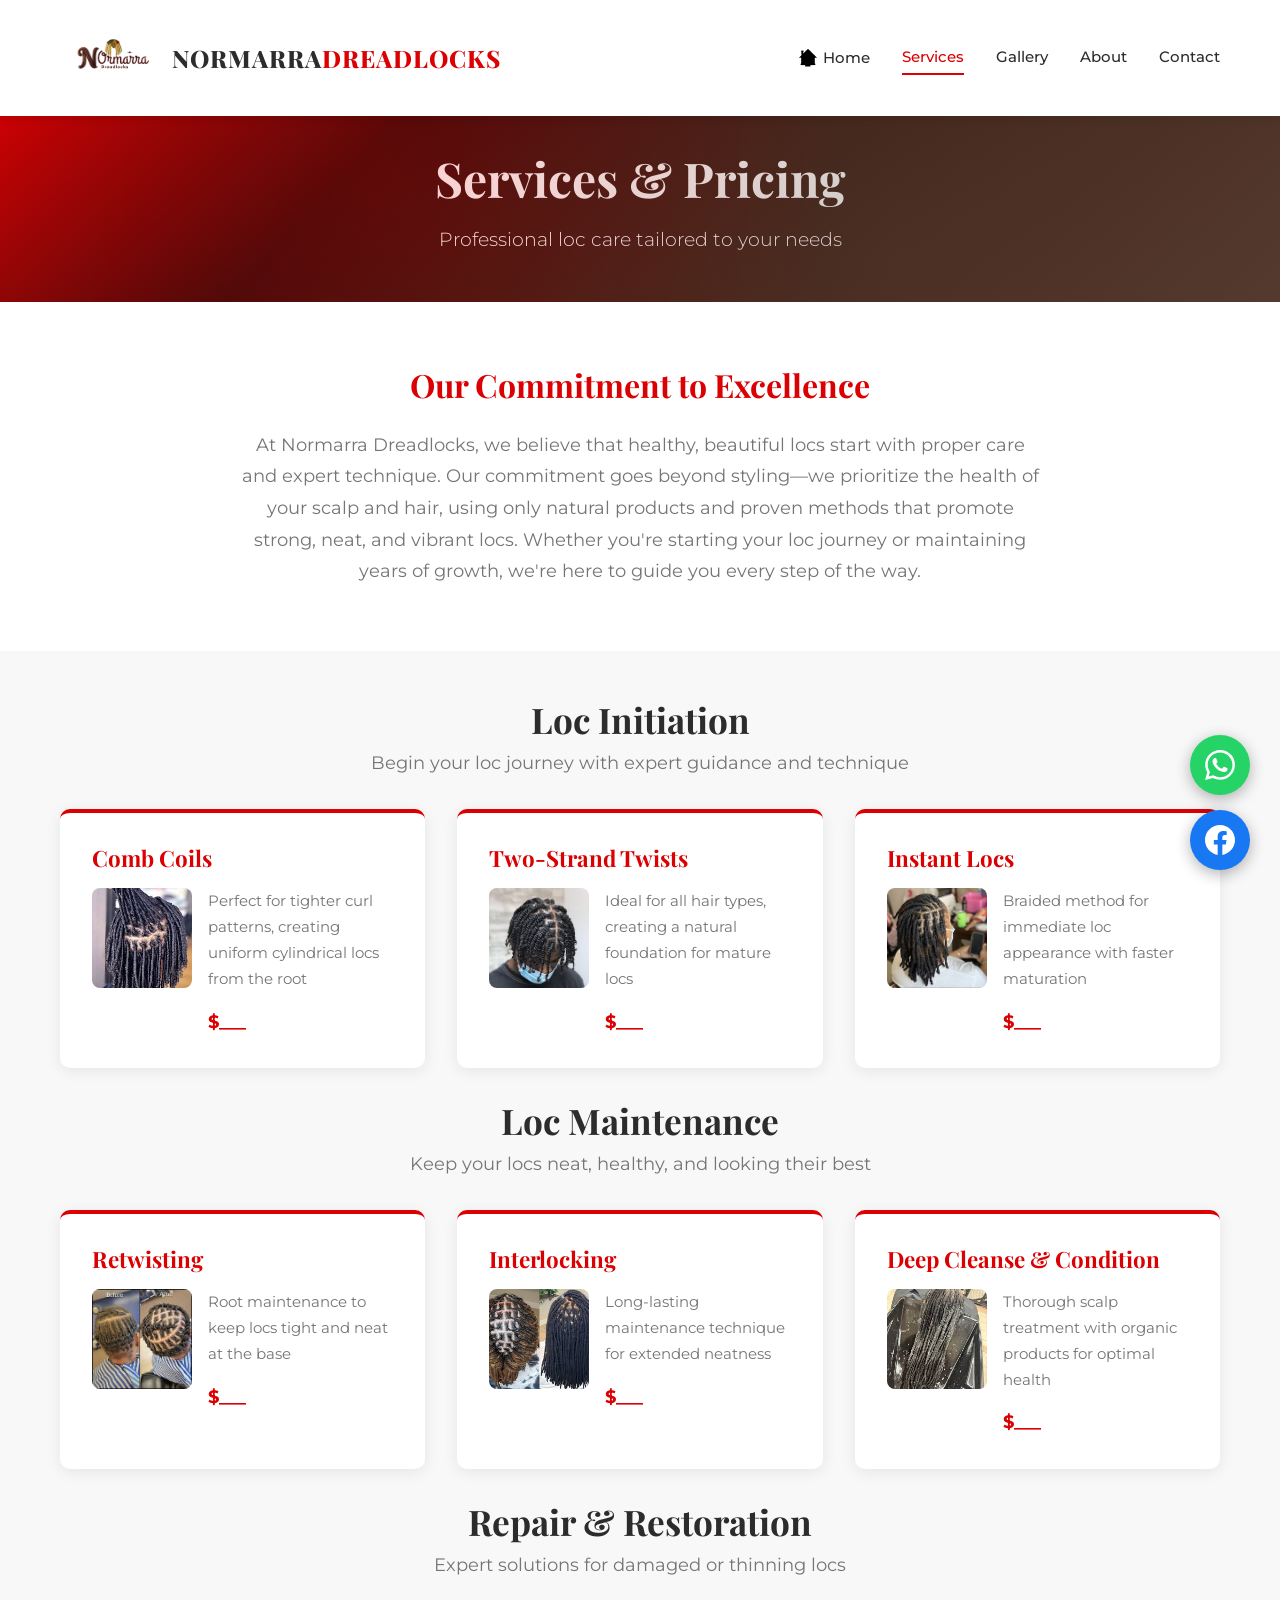
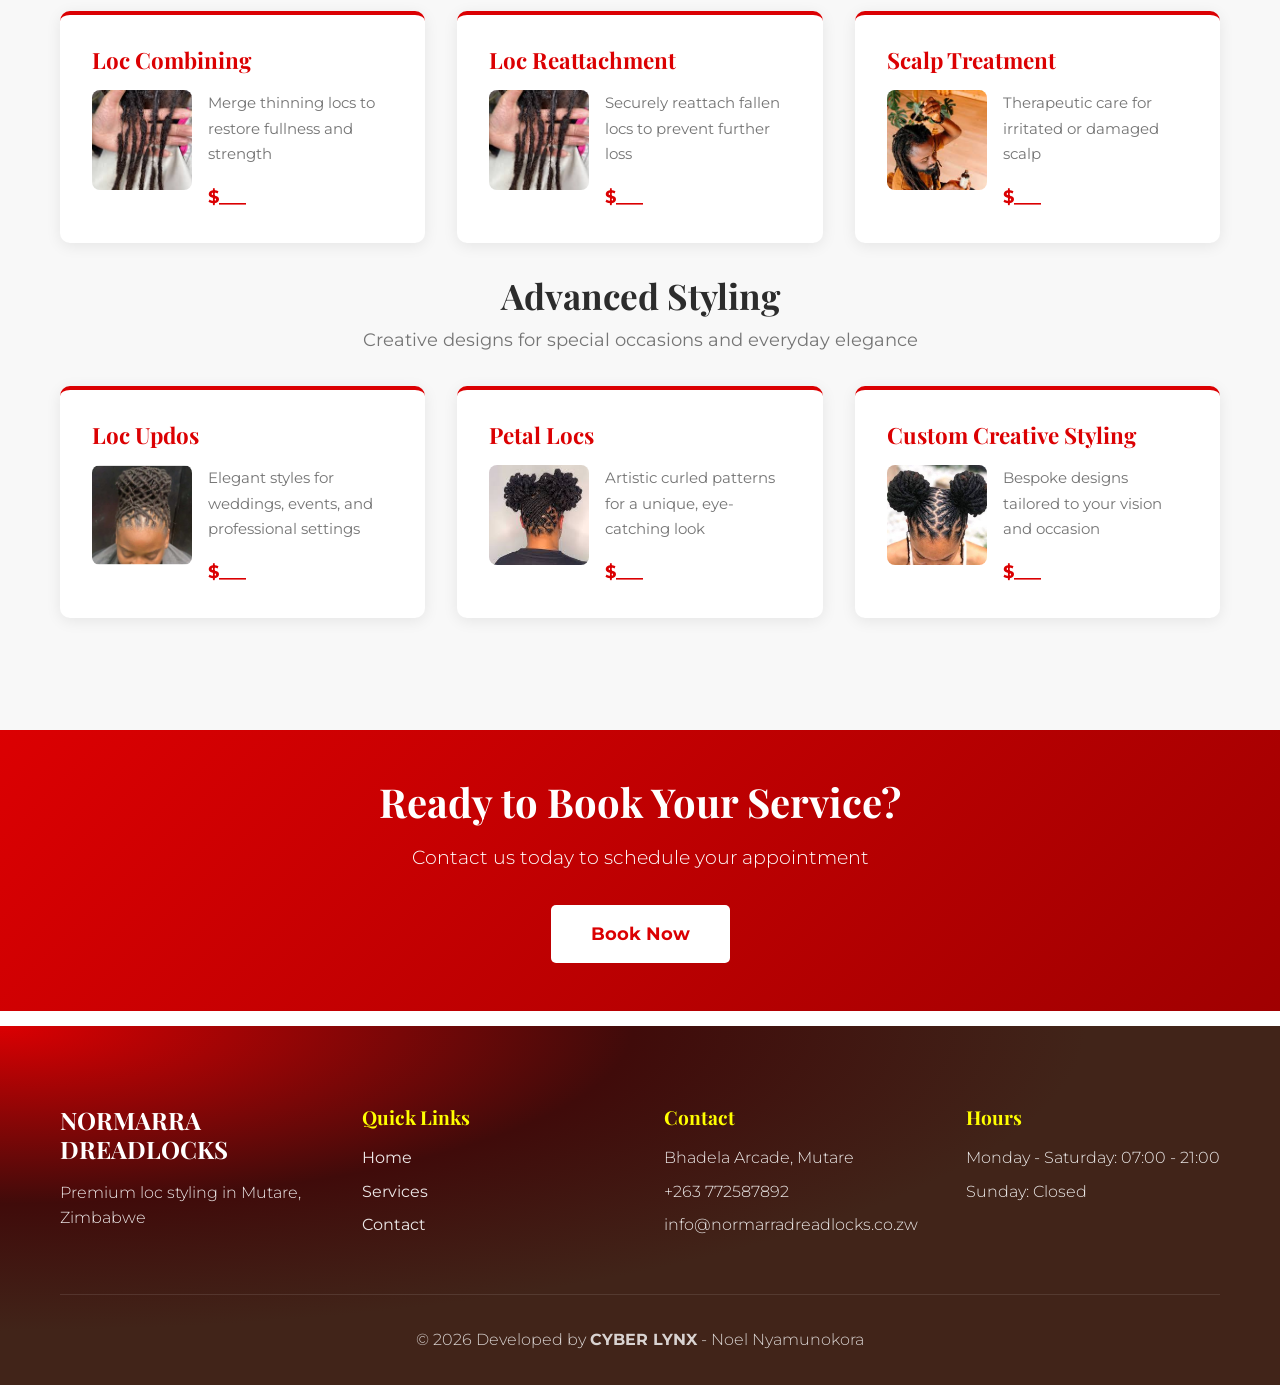
<file: services.html>
<!DOCTYPE html>
<html lang="en">
<head>
    <meta charset="UTF-8">
    <meta name="viewport" content="width=device-width, initial-scale=1.0">
    <title>Services & Pricing | Normarra Dreadlocks</title>
    <link rel="stylesheet" href="styles.css">
    <link rel="preconnect" href="https://fonts.googleapis.com">
    <link rel="preconnect" href="https://fonts.gstatic.com" crossorigin>
    <link href="https://fonts.googleapis.com/css2?family=Montserrat:wght@300;400;600;700;800&family=Playfair+Display:wght@600;700&display=swap" rel="stylesheet">
</head>
<body>
    <!-- Navigation -->
    <nav class="navbar" id="navbar">
        <div class="container nav-container">
            <div class="logo">
                <img src="static/normarra logo.png" alt="Normarra Dreadlocks Logo" class="nav-logo">
                <h1>NORMARRA<span class="logo-accent">DREADLOCKS</span></h1>
            </div>
            <ul class="nav-menu" id="navMenu">
                <li><a href="index.html"><span class="home-icon">🏠</span> Home</a></li>
                <li><a href="services.html" class="active">Services</a></li>
                <li><a href="gallery.html">Gallery</a></li>
                <li><a href="about.html">About</a></li>
                <li><a href="contact.html">Contact</a></li>
            </ul>
            <div class="hamburger" id="hamburger">
                <span></span>
                <span></span>
                <span></span>
            </div>
        </div>
    </nav>

    <!-- Page Header -->
    <section class="page-header">
        <div class="container">
            <h1>Services & Pricing</h1>
            <p>Professional loc care tailored to your needs</p>
        </div>
    </section>

    <!-- Floating Social Buttons -->
    <div class="floating-social">
        <a href="https://wa.me/263772587892?text=Hello%20Normarra%20Dreadlocks!%20I%27d%20like%20to%20book%20an%20appointment%20for%20loc%20services.%20Please%20let%20me%20know%20your%20availability." target="_blank" class="social-btn whatsapp-btn" title="Chat on WhatsApp">
            <svg xmlns="http://www.w3.org/2000/svg" viewBox="0 0 24 24" fill="currentColor">
                <path d="M17.472 14.382c-.297-.149-1.758-.867-2.03-.967-.273-.099-.471-.148-.67.15-.197.297-.767.966-.94 1.164-.173.199-.347.223-.644.075-.297-.15-1.255-.463-2.39-1.475-.883-.788-1.48-1.761-1.653-2.059-.173-.297-.018-.458.13-.606.134-.133.298-.347.446-.52.149-.174.198-.298.298-.497.099-.198.05-.371-.025-.52-.075-.149-.669-1.612-.916-2.207-.242-.579-.487-.5-.669-.51-.173-.008-.371-.01-.57-.01-.198 0-.52.074-.792.372-.272.297-1.04 1.016-1.04 2.479 0 1.462 1.065 2.875 1.213 3.074.149.198 2.096 3.2 5.077 4.487.709.306 1.262.489 1.694.625.712.227 1.36.195 1.871.118.571-.085 1.758-.719 2.006-1.413.248-.694.248-1.289.173-1.413-.074-.124-.272-.198-.57-.347m-5.421 7.403h-.004a9.87 9.87 0 01-5.031-1.378l-.361-.214-3.741.982.998-3.648-.235-.374a9.86 9.86 0 01-1.51-5.26c.001-5.45 4.436-9.884 9.888-9.884 2.64 0 5.122 1.03 6.988 2.898a9.825 9.825 0 012.893 6.994c-.003 5.45-4.437 9.884-9.885 9.884m8.413-18.297A11.815 11.815 0 0012.05 0C5.495 0 .16 5.335.157 11.892c0 2.096.547 4.142 1.588 5.945L.057 24l6.305-1.654a11.882 11.882 0 005.683 1.448h.005c6.554 0 11.89-5.335 11.893-11.893a11.821 11.821 0 00-3.48-8.413Z"/>
            </svg>
        </a>
        <a href="https://www.facebook.com/profile.php?id=61589279602380" target="_blank" class="social-btn facebook-btn" title="Follow us on Facebook">
            <svg xmlns="http://www.w3.org/2000/svg" viewBox="0 0 24 24" fill="currentColor">
                <path d="M24 12.073c0-6.627-5.373-12-12-12s-12 5.373-12 12c0 5.99 4.388 10.954 10.125 11.854v-8.385H7.078v-3.47h3.047V9.43c0-3.007 1.792-4.669 4.533-4.669 1.312 0 2.686.235 2.686.235v2.953H15.83c-1.491 0-1.956.925-1.956 1.874v2.25h3.328l-.532 3.47h-2.796v8.385C19.612 23.027 24 18.062 24 12.073z"/>
            </svg>
        </a>
    </div>

    <!-- Services Introduction -->
    <section class="services-intro">
        <div class="container">
            <div class="intro-content">
                <h2>Our Commitment to Excellence</h2>
                <p>At Normarra Dreadlocks, we believe that healthy, beautiful locs start with proper care and expert technique. Our commitment goes beyond styling—we prioritize the health of your scalp and hair, using only natural products and proven methods that promote strong, neat, and vibrant locs. Whether you're starting your loc journey or maintaining years of growth, we're here to guide you every step of the way.</p>
            </div>
        </div>
    </section>

    <!-- Services Grid -->
    <section class="services-section">
        <div class="container">
            <div class="service-category">
                <h2 class="category-title">Loc Initiation</h2>
                <p class="category-desc">Begin your loc journey with expert guidance and technique</p>
                <div class="services-grid">
                    <div class="service-card">
                        <h3>Comb Coils</h3>
                        <div class="service-content">
                            <div class="service-image">
                                <img src="static/comb coils.jpg" alt="Comb Coils">
                            </div>
                            <div class="service-text">
                                <p class="service-desc">Perfect for tighter curl patterns, creating uniform cylindrical locs from the root</p>
                                <div class="service-details">
                                    <span class="price">$___</span>
                                </div>
                            </div>
                        </div>
                    </div>
                    <div class="service-card">
                        <h3>Two-Strand Twists</h3>
                        <div class="service-content">
                            <div class="service-image">
                                <img src="static/2 strand twist.jpg" alt="Two-Strand Twists">
                            </div>
                            <div class="service-text">
                                <p class="service-desc">Ideal for all hair types, creating a natural foundation for mature locs</p>
                                <div class="service-details">
                                    <span class="price">$___</span>
                                </div>
                            </div>
                        </div>
                    </div>
                    <div class="service-card">
                        <h3>Instant Locs</h3>
                        <div class="service-content">
                            <div class="service-image">
                                <img src="static/instant locs.jpg" alt="Instant Locs">
                            </div>
                            <div class="service-text">
                                <p class="service-desc">Braided method for immediate loc appearance with faster maturation</p>
                                <div class="service-details">
                                    <span class="price">$___</span>
                                </div>
                            </div>
                        </div>
                    </div>
                </div>
            </div>

            <div class="service-category">
                <h2 class="category-title">Loc Maintenance</h2>
                <p class="category-desc">Keep your locs neat, healthy, and looking their best</p>
                <div class="services-grid">
                    <div class="service-card">
                        <h3>Retwisting</h3>
                        <div class="service-content">
                            <div class="service-image">
                                <img src="static/retwisting.jpg" alt="Retwisting">
                            </div>
                            <div class="service-text">
                                <p class="service-desc">Root maintenance to keep locs tight and neat at the base</p>
                                <div class="service-details">
                                    <span class="price">$___</span>
                                </div>
                            </div>
                        </div>
                    </div>
                    <div class="service-card">
                        <h3>Interlocking</h3>
                        <div class="service-content">
                            <div class="service-image">
                                <img src="static/interlocking.jpg" alt="Interlocking">
                            </div>
                            <div class="service-text">
                                <p class="service-desc">Long-lasting maintenance technique for extended neatness</p>
                                <div class="service-details">
                                    <span class="price">$___</span>
                                </div>
                            </div>
                        </div>
                    </div>
                    <div class="service-card">
                        <h3>Deep Cleanse & Condition</h3>
                        <div class="service-content">
                            <div class="service-image">
                                <img src="static/deep cleaning.jpg" alt="Deep Cleanse & Condition">
                            </div>
                            <div class="service-text">
                                <p class="service-desc">Thorough scalp treatment with organic products for optimal health</p>
                                <div class="service-details">
                                    <span class="price">$___</span>
                                </div>
                            </div>
                        </div>
                    </div>
                </div>
            </div>

            <div class="service-category">
                <h2 class="category-title">Repair & Restoration</h2>
                <p class="category-desc">Expert solutions for damaged or thinning locs</p>
                <div class="services-grid">
                    <div class="service-card">
                        <h3>Loc Combining</h3>
                        <div class="service-content">
                            <div class="service-image">
                                <img src="static/loc combining.jpg" alt="Loc Combining">
                            </div>
                            <div class="service-text">
                                <p class="service-desc">Merge thinning locs to restore fullness and strength</p>
                                <div class="service-details">
                                    <span class="price">$___</span>
                                </div>
                            </div>
                        </div>
                    </div>
                    <div class="service-card">
                        <h3>Loc Reattachment</h3>
                        <div class="service-content">
                            <div class="service-image">
                                <img src="static/loc combining.jpg" alt="Loc Reattachment">
                            </div>
                            <div class="service-text">
                                <p class="service-desc">Securely reattach fallen locs to prevent further loss</p>
                                <div class="service-details">
                                    <span class="price">$___</span>
                                </div>
                            </div>
                        </div>
                    </div>
                    <div class="service-card">
                        <h3>Scalp Treatment</h3>
                        <div class="service-content">
                            <div class="service-image">
                                <img src="static/scalp treatment.jpg" alt="Scalp Treatment">
                            </div>
                            <div class="service-text">
                                <p class="service-desc">Therapeutic care for irritated or damaged scalp</p>
                                <div class="service-details">
                                    <span class="price">$___</span>
                                </div>
                            </div>
                        </div>
                    </div>
                </div>
            </div>

            <div class="service-category">
                <h2 class="category-title">Advanced Styling</h2>
                <p class="category-desc">Creative designs for special occasions and everyday elegance</p>
                <div class="services-grid">
                    <div class="service-card">
                        <h3>Loc Updos</h3>
                        <div class="service-content">
                            <div class="service-image">
                                <img src="static/loc updo.jpeg" alt="Loc Updos">
                            </div>
                            <div class="service-text">
                                <p class="service-desc">Elegant styles for weddings, events, and professional settings</p>
                                <div class="service-details">
                                    <span class="price">$___</span>
                                </div>
                            </div>
                        </div>
                    </div>
                    <div class="service-card">
                        <h3>Petal Locs</h3>
                        <div class="service-content">
                            <div class="service-image">
                                <img src="static/petal locs.jpg" alt="Petal Locs">
                            </div>
                            <div class="service-text">
                                <p class="service-desc">Artistic curled patterns for a unique, eye-catching look</p>
                                <div class="service-details">
                                    <span class="price">$___</span>
                                </div>
                            </div>
                        </div>
                    </div>
                    <div class="service-card">
                        <h3>Custom Creative Styling</h3>
                        <div class="service-content">
                            <div class="service-image">
                                <img src="static/work1.jpg" alt="Custom Creative Styling">
                            </div>
                            <div class="service-text">
                                <p class="service-desc">Bespoke designs tailored to your vision and occasion</p>
                                <div class="service-details">
                                    <span class="price">$___</span>
                                </div>
                            </div>
                        </div>
                    </div>
                </div>
            </div>
        </div>
    </section>

    <!-- CTA Section -->
    <section class="cta-section">
        <div class="container">
            <h2>Ready to Book Your Service?</h2>
            <p>Contact us today to schedule your appointment</p>
            <a href="contact.html" class="btn btn-hero">Book Now</a>
        </div>
    </section>

    <!-- Footer -->
    <footer class="footer">
        <div class="container">
            <div class="footer-grid">
                <div class="footer-col">
                    <h3>NORMARRA DREADLOCKS</h3>
                    <p>Premium loc styling in Mutare, Zimbabwe</p>
                </div>
                <div class="footer-col">
                    <h4>Quick Links</h4>
                    <ul>
                        <li><a href="index.html">Home</a></li>
                        <li><a href="services.html">Services</a></li>
                        <li><a href="contact.html">Contact</a></li>
                    </ul>
                </div>
                <div class="footer-col">
                    <h4>Contact</h4>
                    <p>Bhadela Arcade, Mutare</p>
                    <p>+263 772587892</p>
                    <p>info@normarradreadlocks.co.zw</p>
                </div>
                <div class="footer-col">
                    <h4>Hours</h4>
                    <p>Monday - Saturday: 07:00 - 21:00</p>
                    <p>Sunday: Closed</p>
                </div>
            </div>
            <div class="footer-bottom">
                <p>&copy; 2026 Developed by <strong>CYBER LYNX</strong> - Noel Nyamunokora</p>
            </div>
        </div>
    </footer>

    <script src="script.js"></script>
</body>
</html>
</file>
<file: styles.css>
/* ===== CSS RESET & BASE ===== */
* {
    margin: 0;
    padding: 0;
    box-sizing: border-box;
}

:root {
    --primary-red: #DB0002;
    --dark-red: #A00001;
    --white: #FFFFFF;
    --off-white: #F8F8F8;
    --charcoal: #2C2C2C;
    --dark-brown: #3E2723;
    --light-gray: #E0E0E0;
    --medium-gray: #757575;
    --accent-gold: #D4AF37;
}

html {
    scroll-behavior: smooth;
}

body {
    font-family: 'Montserrat', sans-serif;
    color: var(--charcoal);
    line-height: 1.6;
    background-color: var(--white);
}

h1, h2, h3, h4 {
    font-family: 'Playfair Display', serif;
    font-weight: 700;
    line-height: 1.2;
}

img {
    max-width: 100%;
    height: auto;
    display: block;
}

a {
    text-decoration: none;
    color: inherit;
}

.container {
    max-width: 1200px;
    margin: 0 auto;
    padding: 0 20px;
}

/* ===== IMAGE LOADING OPTIMIZATION ===== */
img {
    background: linear-gradient(90deg, #f0f0f0 25%, #e0e0e0 50%, #f0f0f0 75%);
    background-size: 200% 100%;
    animation: loading 1.5s infinite;
}

img[src] {
    animation: none;
    background: none;
}

@keyframes loading {
    0% {
        background-position: 200% 0;
    }
    100% {
        background-position: -200% 0;
    }
}

.img-loaded {
    animation: fadeIn 0.5s ease-in;
}

@keyframes fadeIn {
    from {
        opacity: 0;
    }
    to {
        opacity: 1;
    }
}

/* ===== NAVIGATION ===== */
.navbar {
    position: fixed;
    top: 0;
    left: 0;
    right: 0;
    background: var(--white);
    box-shadow: 0 2px 10px rgba(0,0,0,0.1);
    z-index: 1000;
    transition: all 0.3s ease;
}

.navbar.scrolled {
    box-shadow: 0 4px 20px rgba(0,0,0,0.15);
}

.nav-container {
    display: flex;
    justify-content: space-between;
    align-items: center;
    padding: 0.5rem 20px;
}

.logo {
    display: flex;
    align-items: center;
    gap: 12px;
}

.nav-logo {
    height: 100px;
    width: auto;
}

.logo h1 {
    font-size: 1.5rem;
    color: var(--charcoal);
    font-weight: 800;
    letter-spacing: 1px;
}

.logo-accent {
    color: var(--primary-red);
}

.nav-menu {
    display: flex;
    list-style: none;
    gap: 2rem;
}

.nav-menu a {
    color: var(--charcoal);
    font-weight: 500;
    font-size: 0.95rem;
    transition: color 0.3s ease;
    position: relative;
    display: flex;
    align-items: center;
    gap: 5px;
}

.home-icon {
    font-size: 1rem;
    filter: grayscale(100%) brightness(0);
}

.nav-menu a::after {
    content: '';
    position: absolute;
    bottom: -5px;
    left: 0;
    width: 0;
    height: 2px;
    background: var(--primary-red);
    transition: width 0.3s ease;
}

.nav-menu a:hover::after,
.nav-menu a.active::after {
    width: 100%;
}

.nav-menu a:hover,
.nav-menu a.active {
    color: var(--primary-red);
}

.hamburger {
    display: none;
    flex-direction: column;
    cursor: pointer;
    gap: 5px;
}

.hamburger span {
    width: 25px;
    height: 3px;
    background: var(--charcoal);
    transition: all 0.3s ease;
}

/* ===== BUTTONS ===== */
.btn {
    display: inline-block;
    padding: 12px 30px;
    border-radius: 5px;
    font-weight: 600;
    font-size: 0.95rem;
    transition: all 0.3s ease;
    cursor: pointer;
    border: none;
    text-align: center;
}

.btn-primary {
    background: var(--primary-red);
    color: var(--white);
}

.btn-primary:hover {
    background: var(--dark-red);
    transform: translateY(-2px);
    box-shadow: 0 5px 15px rgba(196, 30, 58, 0.3);
}

.btn-secondary {
    background: transparent;
    color: var(--primary-red);
    border: 2px solid var(--primary-red);
}

.btn-secondary:hover {
    background: var(--primary-red);
    color: var(--white);
}

.btn-hero {
    background: var(--white);
    color: var(--primary-red);
    padding: 15px 40px;
    font-size: 1.1rem;
    font-weight: 700;
    animation: pulse 2s ease-in-out infinite;
}

.btn-hero:hover {
    background: var(--off-white);
    transform: translateY(-3px);
    box-shadow: 0 8px 20px rgba(0,0,0,0.2);
    animation: none;
}

@keyframes pulse {
    0%, 100% {
        transform: scale(1);
        box-shadow: 0 4px 15px rgba(219, 0, 2, 0.3);
    }
    50% {
        transform: scale(1.05);
        box-shadow: 0 8px 25px rgba(219, 0, 2, 0.5);
    }
}

.btn-book-appointment {
    display: inline-block;
    background: #25D366;
    color: var(--white);
    padding: 15px 40px;
    font-size: 1.1rem;
    font-weight: 700;
    border-radius: 50px;
    text-decoration: none;
    transition: all 0.3s ease;
    box-shadow: 0 4px 15px rgba(37, 211, 102, 0.3);
    animation: pulse-green 2s ease-in-out infinite;
}

.btn-book-appointment:hover {
    background: #128C7E;
    transform: translateY(-3px);
    box-shadow: 0 8px 25px rgba(37, 211, 102, 0.5);
    animation: none;
}

@keyframes pulse-green {
    0%, 100% {
        transform: scale(1);
        box-shadow: 0 4px 15px rgba(37, 211, 102, 0.3);
    }
    50% {
        transform: scale(1.05);
        box-shadow: 0 8px 25px rgba(37, 211, 102, 0.5);
    }
}

.btn-full {
    width: 100%;
}

/* ===== HERO SECTION ===== */
.hero {
    height: 100vh;
    background: url('static/hero.png') center/cover no-repeat;
    display: flex;
    align-items: center;
    justify-content: center;
    text-align: center;
    color: var(--white);
    position: relative;
    margin-top: 0;
    overflow: hidden;
}

.hero-overlay {
    position: absolute;
    top: 0;
    left: 0;
    right: 0;
    bottom: 0;
    background: transparent;
    z-index: 1;
}

/* Floating Particles Effect */
.floating-particles {
    position: absolute;
    top: 0;
    left: 0;
    width: 100%;
    height: 100%;
    z-index: 2;
    pointer-events: none;
}

.particle {
    position: absolute;
    background: radial-gradient(circle, rgba(212, 175, 55, 0.8), transparent);
    border-radius: 50%;
    animation: float 15s infinite ease-in-out;
    opacity: 0;
}

.particle:nth-child(1) {
    width: 8px;
    height: 8px;
    left: 10%;
    animation-delay: 0s;
    animation-duration: 12s;
}

.particle:nth-child(2) {
    width: 6px;
    height: 6px;
    left: 20%;
    animation-delay: 2s;
    animation-duration: 14s;
}

.particle:nth-child(3) {
    width: 10px;
    height: 10px;
    left: 30%;
    animation-delay: 4s;
    animation-duration: 16s;
}

.particle:nth-child(4) {
    width: 7px;
    height: 7px;
    left: 40%;
    animation-delay: 1s;
    animation-duration: 13s;
}

.particle:nth-child(5) {
    width: 9px;
    height: 9px;
    left: 50%;
    animation-delay: 3s;
    animation-duration: 15s;
}

.particle:nth-child(6) {
    width: 6px;
    height: 6px;
    left: 60%;
    animation-delay: 5s;
    animation-duration: 17s;
}

.particle:nth-child(7) {
    width: 8px;
    height: 8px;
    left: 70%;
    animation-delay: 2.5s;
    animation-duration: 14s;
}

.particle:nth-child(8) {
    width: 7px;
    height: 7px;
    left: 80%;
    animation-delay: 4.5s;
    animation-duration: 16s;
}

.particle:nth-child(9) {
    width: 10px;
    height: 10px;
    left: 90%;
    animation-delay: 1.5s;
    animation-duration: 13s;
}

.particle:nth-child(10) {
    width: 6px;
    height: 6px;
    left: 95%;
    animation-delay: 3.5s;
    animation-duration: 15s;
}

@keyframes float {
    0% {
        transform: translateY(100vh) translateX(0) scale(0);
        opacity: 0;
    }
    10% {
        opacity: 0.6;
    }
    50% {
        transform: translateY(50vh) translateX(20px) scale(1);
        opacity: 0.8;
    }
    90% {
        opacity: 0.4;
    }
    100% {
        transform: translateY(-10vh) translateX(-20px) scale(0.5);
        opacity: 0;
    }
}

.hero-content {
    position: relative;
    z-index: 2;
    max-width: 800px;
    padding: 0 20px;
}

.hero-title {
    font-size: 4rem;
    margin-bottom: 1rem;
    text-shadow: 2px 2px 10px rgba(0,0,0,0.5);
    animation: fadeInUp 1s ease;
}

.hero-subtitle {
    font-size: 1.5rem;
    margin-bottom: 2rem;
    font-weight: 300;
    text-shadow: 1px 1px 5px rgba(0,0,0,0.5);
    animation: fadeInUp 1.2s ease;
}

@keyframes fadeInUp {
    from {
        opacity: 0;
        transform: translateY(30px);
    }
    to {
        opacity: 1;
        transform: translateY(0);
    }
}

/* Hide mobile text on larger screens */
.hero-mobile-text {
    display: none;
}

/* Mobile hero image - for screens smaller than 768px */
@media (max-width: 768px) {
    .hero {
        background: url('static/hero2.png') center top no-repeat;
        background-size: auto 100%;
    }
    
    .hero-mobile-text {
        display: flex;
        align-items: center;
        justify-content: center;
        position: absolute;
        top: 0;
        left: 0;
        right: 0;
        bottom: 0;
        z-index: 10;
        padding: 0 20px;
    }
    
    .mobile-text-content {
        text-align: center;
        animation: fadeInUp 1.5s ease;
    }
    
    .mobile-tagline {
        font-family: 'Montserrat', sans-serif;
        font-size: 2rem;
        font-weight: 800;
        letter-spacing: 2px;
        text-align: center;
        line-height: 1.4;
        color: var(--white);
        text-shadow: 2px 2px 8px rgba(0, 0, 0, 0.8);
        margin-bottom: 1.5rem;
    }
    
    .mobile-divider {
        width: 80px;
        height: 3px;
        background: var(--white);
        margin: 0 auto 1.5rem;
        box-shadow: 0 2px 6px rgba(0, 0, 0, 0.5);
        animation: expandWidth 1s ease 0.5s backwards;
    }
    
    .mobile-subtext {
        font-family: 'Montserrat', sans-serif;
        font-size: 0.9rem;
        font-weight: 500;
        letter-spacing: 1.5px;
        color: var(--white);
        text-shadow: 1px 1px 6px rgba(0, 0, 0, 0.8);
        line-height: 1.6;
    }
}

@keyframes expandWidth {
    from {
        width: 0;
    }
    to {
        width: 80px;
    }
}

.hero-logo {
    max-width: 150px;
    height: auto;
    filter: drop-shadow(2px 2px 40px rgba(0, 0, 0, 0.5));
    animation: fadeInLeft 1s ease;
}

.hero-tagline {
    font-family: 'Montserrat', sans-serif;
    font-size: 1.8rem;
    font-weight: 800;
    letter-spacing: 3px;
    color: var(--white);
    text-shadow: 2px 2px 10px rgba(0, 0, 0, 0.7);
    animation: fadeInLeft 1.2s ease;
}

@keyframes fadeInLeft {
    from {
        opacity: 0;
        transform: translateX(-30px);
    }
    to {
        opacity: 1;
        transform: translateX(0);
    }
}

.hero-content {
    position: relative;
    z-index: 2;
    max-width: 800px;
    padding: 0 20px;
}

.hero-title {
    font-size: 4rem;
    margin-bottom: 1rem;
    text-shadow: 2px 2px 10px rgba(0,0,0,0.5);
    animation: fadeInUp 1s ease;
}

.hero-subtitle {
    font-size: 1.5rem;
    margin-bottom: 2rem;
    font-weight: 300;
    text-shadow: 1px 1px 5px rgba(0,0,0,0.5);
    animation: fadeInUp 1.2s ease;
}

@keyframes fadeInUp {
    from {
        opacity: 0;
        transform: translateY(30px);
    }
    to {
        opacity: 1;
        transform: translateY(0);
    }
}

/* ===== STATS SECTION ===== */
.stats-section {
    background: var(--primary-red);
    color: var(--white);
    padding: 1rem 0;
}

.stats-grid {
    display: grid;
    grid-template-columns: repeat(auto-fit, minmax(200px, 1fr));
    gap: 2rem;
    text-align: center;
}

.stat-item h3 {
    font-size: 3rem;
    margin-bottom: 0.5rem;
}

.stat-item p {
    font-size: 1.1rem;
    font-weight: 300;
}

/* ===== FEATURES SECTION ===== */
.features-section {
    padding: 3rem 0 1.5rem 0;
    background: linear-gradient(180deg, var(--off-white) 0%, var(--white) 100%);
    position: relative;
}

.features-section::before {
    content: '';
    position: absolute;
    top: 0;
    left: 0;
    right: 0;
    height: 1px;
    background: linear-gradient(90deg, transparent, var(--primary-red), transparent);
}

.section-title {
    text-align: center;
    font-size: 2.8rem;
    margin-bottom: 1rem;
    color: var(--charcoal);
    position: relative;
    display: inline-block;
    width: 100%;
}

.section-title::after {
    content: '';
    position: absolute;
    bottom: -15px;
    left: 50%;
    transform: translateX(-50%);
    width: 80px;
    height: 4px;
    background: var(--primary-red);
    border-radius: 2px;
}

.features-section .section-title {
    margin-bottom: 4rem;
}

.features-grid {
    display: grid;
    grid-template-columns: repeat(auto-fit, minmax(320px, 1fr));
    gap: 3rem;
    max-width: 1100px;
    margin: 0 auto;
}

.feature-card {
    background: var(--white);
    padding: 2.5rem 2.5rem;
    border-radius: 15px;
    text-align: center;
    box-shadow: 0 8px 30px rgba(0,0,0,0.06);
    transition: all 0.4s cubic-bezier(0.4, 0, 0.2, 1);
    position: relative;
    overflow: hidden;
    border: 1px solid rgba(219, 0, 2, 0.1);
}

.feature-card::before {
    content: '';
    position: absolute;
    top: 0;
    left: 0;
    right: 0;
    height: 4px;
    background: linear-gradient(90deg, var(--primary-red), var(--dark-red));
    transform: scaleX(0);
    transition: transform 0.4s ease;
}

.feature-card:hover::before {
    transform: scaleX(1);
}

.feature-card:hover {
    transform: translateY(-15px);
    box-shadow: 0 15px 45px rgba(219, 0, 2, 0.15);
    border-color: var(--primary-red);
}

.feature-card h3 {
    font-size: 1.6rem;
    margin-bottom: 1.2rem;
    color: var(--charcoal);
    transition: color 0.3s ease;
}

.feature-card:hover h3 {
    color: var(--primary-red);
}

.feature-card p {
    color: var(--medium-gray);
    line-height: 1.9;
    font-size: 1rem;
}

/* ===== GALLERY SLIDER ===== */
.mini-gallery-section {
    padding: 2rem 0;
    background: var(--white);
}

.gallery-slider {
    position: relative;
    max-width: 600px;
    margin: 3rem auto;
    overflow: hidden;
    border-radius: 15px;
}

.gallery-track {
    display: flex;
    transition: transform 0.5s ease;
}

.gallery-slide {
    min-width: 100%;
    position: relative;
}

.gallery-slide img {
    width: 100%;
    height: 350px;
    object-fit: contain;
    background: var(--charcoal);
    transition: transform 0.5s ease;
}

.gallery-slide:hover img {
    transform: scale(1.1);
}

.slide-caption {
    position: absolute;
    bottom: 0;
    left: 0;
    right: 0;
    background: linear-gradient(transparent, rgba(0,0,0,0.8));
    color: var(--white);
    padding: 2rem;
    font-size: 1.5rem;
    font-weight: 600;
}

.slider-btn {
    position: absolute;
    top: 50%;
    transform: translateY(-50%);
    background: rgba(255,255,255,0.9);
    color: var(--primary-red);
    border: none;
    width: 50px;
    height: 50px;
    border-radius: 50%;
    font-size: 2rem;
    cursor: pointer;
    transition: all 0.3s ease;
    z-index: 10;
}

.slider-btn:hover {
    background: var(--white);
    transform: translateY(-50%) scale(1.1);
}

.slider-btn.prev {
    left: 20px;
}

.slider-btn.next {
    right: 20px;
}

.mini-gallery-section .btn-secondary {
    display: block;
    margin: 2rem auto 0;
    max-width: 250px;
}

/* ===== TESTIMONIALS ===== */
.testimonials-section {
    padding: 5rem 0;
    background: var(--off-white);
}

.testimonials-grid {
    display: grid;
    grid-template-columns: repeat(auto-fit, minmax(300px, 1fr));
    gap: 2rem;
}

.testimonial-card {
    background: var(--white);
    padding: 2rem;
    border-radius: 10px;
    box-shadow: 0 5px 20px rgba(0,0,0,0.08);
}

.stars {
    color: var(--accent-gold);
    font-size: 1.2rem;
    margin-bottom: 1rem;
}

.testimonial-text {
    font-style: italic;
    color: var(--charcoal);
    margin-bottom: 1rem;
    line-height: 1.8;
}

.testimonial-author {
    font-weight: 600;
    color: var(--primary-red);
}

/* ===== CTA SECTION ===== */
.cta-section {
    background: linear-gradient(135deg, var(--primary-red), var(--dark-red));
    color: var(--white);
    padding: 3rem 0;
    text-align: center;
}

.cta-section h2 {
    font-size: 2.5rem;
    margin-bottom: 1rem;
}

.cta-section p {
    font-size: 1.2rem;
    margin-bottom: 2rem;
    font-weight: 300;
}

/* ===== PAGE HEADER ===== */
.page-header {
    background: linear-gradient(135deg, 
        #DB0002 0%, 
        #400B0A 30%, 
        #412419 60%, 
        #553A2F 100%);
    color: var(--white);
    padding: 5rem 0 3rem;
    text-align: center;
    margin-top: 70px;
    position: relative;
    overflow: hidden;
}

.page-header::before {
    content: '';
    position: absolute;
    top: 0;
    left: 0;
    right: 0;
    bottom: 0;
    background: radial-gradient(circle at 30% 50%, rgba(219, 0, 2, 0.2) 0%, transparent 50%),
                radial-gradient(circle at 70% 80%, rgba(85, 58, 47, 0.3) 0%, transparent 50%);
    pointer-events: none;
}

.page-header h1 {
    font-size: 3rem;
    margin-bottom: 1rem;
}

.page-header p {
    font-size: 1.2rem;
    font-weight: 300;
}

/* ===== SERVICES PAGE ===== */
.services-intro {
    padding: 4rem 0;
    background: var(--white);
}

.intro-content {
    max-width: 800px;
    margin: 0 auto;
    text-align: center;
}

.intro-content h2 {
    font-size: 2rem;
    margin-bottom: 1.5rem;
    color: var(--primary-red);
}

.intro-content p {
    font-size: 1.1rem;
    line-height: 1.8;
    color: var(--medium-gray);
}

.services-section {
    padding: 3rem 0 5rem;
    background: var(--off-white);
}

.service-category {
    margin-bottom: 2rem;
}

.category-title {
    font-size: 2.2rem;
    color: var(--charcoal);
    margin-bottom: 0.5rem;
    text-align: center;
}

.category-desc {
    text-align: center;
    color: var(--medium-gray);
    margin-bottom: 2rem;
    font-size: 1.1rem;
}

.services-grid {
    display: grid;
    grid-template-columns: repeat(auto-fit, minmax(280px, 1fr));
    gap: 2rem;
}

.service-card {
    background: var(--white);
    padding: 2rem;
    border-radius: 10px;
    box-shadow: 0 3px 15px rgba(0,0,0,0.08);
    transition: all 0.3s ease;
    border-top: 4px solid var(--primary-red);
}

.service-card:hover {
    transform: translateY(-5px);
    box-shadow: 0 8px 25px rgba(196, 30, 58, 0.2);
}

.service-card h3 {
    font-size: 1.4rem;
    color: var(--primary-red);
    margin-bottom: 1rem;
}

.service-content {
    display: flex;
    gap: 1rem;
    align-items: flex-start;
}

.service-image {
    flex-shrink: 0;
    width: 100px;
    height: 100px;
    border-radius: 8px;
    overflow: hidden;
}

.service-image img {
    width: 100%;
    height: 100%;
    object-fit: cover;
    transition: transform 0.5s ease;
}

.service-card:hover .service-image img {
    transform: scale(1.15);
}

.service-text {
    flex: 1;
}

.service-desc {
    color: var(--medium-gray);
    margin-bottom: 1rem;
    line-height: 1.7;
    font-size: 0.95rem;
}

.service-details {
    display: flex;
    justify-content: flex-start;
    align-items: center;
}

.duration {
    color: var(--charcoal);
    font-size: 0.9rem;
}

.price {
    color: var(--primary-red);
    font-weight: 700;
    font-size: 1.1rem;
}

/* ===== GALLERY PAGE ===== */
.gallery-filter-section {
    padding: 3rem 0 2rem;
    background: var(--white);
}

.filter-buttons {
    display: flex;
    justify-content: center;
    gap: 1rem;
    flex-wrap: wrap;
}

.filter-btn {
    padding: 10px 25px;
    background: var(--white);
    color: var(--charcoal);
    border: 2px solid var(--light-gray);
    border-radius: 25px;
    cursor: pointer;
    font-weight: 600;
    transition: all 0.3s ease;
}

.filter-btn:hover,
.filter-btn.active {
    background: var(--primary-red);
    color: var(--white);
    border-color: var(--primary-red);
}

.gallery-section {
    padding: 2rem 0 2rem;
    background: var(--off-white);
}

.masonry-grid {
    display: grid;
    grid-template-columns: repeat(auto-fill, minmax(250px, 1fr));
    gap: 1.5rem;
    grid-auto-flow: dense;
}

.gallery-item {
    position: relative;
    overflow: hidden;
    border-radius: 10px;
    cursor: pointer;
    transition: transform 0.3s ease;
    height: 300px;
}

.gallery-item.tall {
    grid-row: span 2;
    height: 615px;
}

.gallery-item.wide {
    grid-column: span 2;
}

.gallery-item img {
    width: 100%;
    height: 100%;
    object-fit: cover;
    transition: transform 0.5s ease;
}

.gallery-item:hover img {
    transform: scale(1.1);
}

.gallery-overlay {
    position: absolute;
    bottom: 0;
    left: 0;
    right: 0;
    background: linear-gradient(transparent, rgba(0,0,0,0.9));
    color: var(--white);
    padding: 2rem 1.5rem 1.5rem;
    transform: translateY(100%);
    transition: transform 0.3s ease;
}

.gallery-item:hover .gallery-overlay {
    transform: translateY(0);
}

.gallery-overlay h3 {
    font-size: 1.3rem;
    margin-bottom: 0.5rem;
}

.gallery-overlay p {
    font-size: 0.9rem;
    font-weight: 300;
}

.gallery-item.hidden {
    display: none;
}

/* ===== ABOUT PAGE ===== */
.about-story {
    padding: 5rem 0 2.5rem;
    background: var(--white);
}

.about-content {
    display: grid;
    grid-template-columns: 1fr 1fr;
    gap: 4rem;
    align-items: center;
}

.about-text h2 {
    font-size: 2.2rem;
    color: var(--primary-red);
    margin-bottom: 1.5rem;
}

.about-text p {
    margin-bottom: 1.5rem;
    line-height: 1.8;
    color: var(--medium-gray);
}

.about-image img {
    border-radius: 10px;
    box-shadow: 0 10px 30px rgba(0,0,0,0.15);
    transition: transform 0.5s ease;
}

.about-image:hover img {
    transform: scale(1.05);
}

.mission-section {
    padding: 2.5rem 0 2.5rem;
    background: var(--off-white);
}

.mission-grid {
    display: grid;
    grid-template-columns: repeat(auto-fit, minmax(300px, 1fr));
    gap: 2rem;
}

.mission-card {
    background: var(--white);
    padding: 2.5rem;
    border-radius: 10px;
    box-shadow: 0 5px 20px rgba(0,0,0,0.08);
    border-left: 5px solid var(--primary-red);
    transition: all 0.3s ease;
    cursor: pointer;
}

.mission-card:hover {
    transform: translateY(-10px);
    box-shadow: 0 15px 40px rgba(219, 0, 2, 0.2);
    border-left-width: 8px;
}

.mission-card h3 {
    font-size: 1.6rem;
    color: var(--primary-red);
    margin-bottom: 1rem;
    transition: all 0.3s ease;
}

.mission-card:hover h3 {
    transform: scale(1.05);
}

.mission-card p {
    line-height: 1.8;
    color: var(--medium-gray);
}

.approach-section {
    padding: 2.5rem 0 2.5rem;
    background: var(--white);
}

.approach-content {
    display: grid;
    grid-template-columns: repeat(auto-fit, minmax(250px, 1fr));
    gap: 3rem;
    margin-top: 3rem;
}

.approach-item {
    text-align: center;
}

.approach-number {
    font-size: 3rem;
    font-weight: 700;
    color: var(--primary-red);
    opacity: 0.3;
    margin-bottom: 1rem;
}

.approach-item h3 {
    font-size: 1.4rem;
    margin-bottom: 1rem;
    color: var(--charcoal);
}

.approach-item p {
    line-height: 1.8;
    color: var(--medium-gray);
}

.team-section {
    padding: 2.5rem 0 2.5rem;
    background: var(--off-white);
}

.team-intro {
    text-align: center;
    max-width: 800px;
    margin: 0 auto 3rem;
    font-size: 1.1rem;
    line-height: 1.8;
    color: var(--medium-gray);
}

.team-values {
    display: grid;
    grid-template-columns: repeat(auto-fit, minmax(200px, 1fr));
    gap: 2rem;
    margin-top: 3rem;
}

.value-item {
    text-align: center;
    padding: 2rem;
    background: var(--white);
    border-radius: 10px;
    box-shadow: 0 3px 15px rgba(0,0,0,0.08);
}

.value-icon {
    font-size: 3rem;
    display: block;
    margin-bottom: 1rem;
}

.value-item p {
    font-weight: 600;
    color: var(--charcoal);
}

/* ===== CONTACT PAGE ===== */
.contact-section {
    padding: 5rem 0;
    background: var(--off-white);
}

.contact-grid {
    display: grid;
    grid-template-columns: 1fr 1fr;
    gap: 4rem;
    align-items: stretch;
}

.contact-form-container,
.contact-info-container {
    display: flex;
    flex-direction: column;
}

.contact-form-container h2,
.contact-info-container h2 {
    font-size: 2rem;
    color: var(--primary-red);
    margin-bottom: 2rem;
}

.contact-form {
    background: var(--white);
    padding: 2.5rem;
    border-radius: 10px;
    box-shadow: 0 5px 20px rgba(0,0,0,0.08);
    flex: 1;
    display: flex;
    flex-direction: column;
}

.form-group {
    margin-bottom: 1.5rem;
}

.form-row {
    display: grid;
    grid-template-columns: 1fr 1fr;
    gap: 1rem;
}

.form-row .form-group {
    margin-bottom: 1.5rem;
}

.form-group label {
    display: block;
    margin-bottom: 0.5rem;
    font-weight: 600;
    color: var(--charcoal);
}

.form-group input,
.form-group select,
.form-group textarea {
    width: 100%;
    padding: 12px;
    border: 2px solid var(--light-gray);
    border-radius: 5px;
    font-family: 'Montserrat', sans-serif;
    font-size: 1rem;
    transition: border-color 0.3s ease;
}

.form-group input:focus,
.form-group select:focus,
.form-group textarea:focus {
    outline: none;
    border-color: var(--primary-red);
}

.contact-details {
    background: var(--white);
    padding: 2.5rem;
    border-radius: 10px;
    box-shadow: 0 5px 20px rgba(0,0,0,0.08);
}

.contact-item {
    display: flex;
    gap: 1.5rem;
    margin-bottom: 2rem;
    align-items: flex-start;
}

.contact-icon {
    font-size: 2rem;
    flex-shrink: 0;
    filter: grayscale(100%);
    opacity: 0.8;
}

.contact-item h4 {
    font-size: 1.2rem;
    color: var(--primary-red);
    margin-bottom: 0.5rem;
}

.contact-item p {
    color: var(--medium-gray);
    line-height: 1.8;
}

.contact-item a {
    color: var(--primary-red);
    transition: color 0.3s ease;
}

.contact-item a:hover {
    color: var(--dark-red);
}

.map-container {
    margin-top: 2rem;
    border-radius: 10px;
    overflow: hidden;
}

.map-placeholder {
    background: var(--light-gray);
    padding: 4rem 2rem;
    text-align: center;
    color: var(--medium-gray);
}

.map-placeholder p {
    margin-bottom: 0.5rem;
}

.map-note {
    font-size: 0.9rem;
    font-style: italic;
}

.faq-section {
    padding: 5rem 0;
    background: var(--white);
}

.faq-accordion {
    max-width: 800px;
    margin: 0 auto;
}

.faq-item {
    background: var(--off-white);
    margin-bottom: 1rem;
    border-radius: 10px;
    overflow: hidden;
    border-left: 4px solid var(--primary-red);
    transition: all 0.3s ease;
}

.faq-item:hover {
    box-shadow: 0 5px 15px rgba(219, 0, 2, 0.1);
}

.faq-question {
    width: 100%;
    background: transparent;
    border: none;
    padding: 1.5rem 2rem;
    text-align: left;
    cursor: pointer;
    display: flex;
    justify-content: space-between;
    align-items: center;
    font-size: 1.1rem;
    font-weight: 600;
    color: var(--charcoal);
    transition: all 0.3s ease;
}

.faq-question:hover {
    color: var(--primary-red);
}

.faq-icon {
    font-size: 1.5rem;
    font-weight: 300;
    color: var(--primary-red);
    transition: transform 0.3s ease;
}

.faq-item.active .faq-icon {
    transform: rotate(45deg);
}

.faq-answer {
    max-height: 0;
    overflow: hidden;
    transition: max-height 0.3s ease, padding 0.3s ease;
    padding: 0 2rem;
}

.faq-item.active .faq-answer {
    max-height: 500px;
    padding: 0 2rem 1.5rem 2rem;
}

.faq-answer p {
    color: var(--medium-gray);
    line-height: 1.8;
    margin: 0;
}

/* ===== FOOTER ===== */
.footer {
    background: radial-gradient(ellipse at top left, 
        #DB0002 0%, 
        #400B0A 35%, 
        #412419 60%),
    radial-gradient(ellipse at bottom right, 
        #553A2F 0%, 
        #412419 50%, 
        #400B0A 100%);
    color: var(--white);
    padding: 5rem 0 2rem;
    position: relative;
    overflow: hidden;
    margin-top: 15px;
}

.footer::before {
    content: '';
    position: absolute;
    top: -100px;
    left: 0;
    width: 100%;
    height: 100px;
    background: inherit;
    clip-path: ellipse(70% 100% at 50% 100%);
}



/* ===== FLOATING SOCIAL BUTTONS ===== */
.floating-social {
    position: fixed;
    bottom: 30px;
    right: 30px;
    display: flex;
    flex-direction: column;
    gap: 15px;
    z-index: 999;
}

.floating-book-btn {
    background: var(--primary-red);
    color: var(--white);
    padding: 12px 20px;
    border-radius: 30px;
    font-weight: 600;
    font-size: 0.9rem;
    text-align: center;
    box-shadow: 0 4px 15px rgba(219, 0, 2, 0.4);
    transition: all 0.3s ease;
    cursor: pointer;
    white-space: nowrap;
}

.floating-book-btn:hover {
    background: var(--dark-red);
    transform: translateY(-3px);
    box-shadow: 0 6px 20px rgba(219, 0, 2, 0.6);
}

.social-btn {
    width: 60px;
    height: 60px;
    border-radius: 50%;
    display: flex;
    align-items: center;
    justify-content: center;
    box-shadow: 0 4px 15px rgba(0, 0, 0, 0.3);
    transition: all 0.3s ease;
    cursor: pointer;
}

.social-btn svg {
    width: 30px;
    height: 30px;
}

.whatsapp-btn {
    background: #25D366;
    color: var(--white);
}

.whatsapp-btn:hover {
    background: #128C7E;
    transform: scale(1.1) translateY(-3px);
    box-shadow: 0 6px 20px rgba(37, 211, 102, 0.5);
}

.facebook-btn {
    background: #1877F2;
    color: var(--white);
}

.facebook-btn:hover {
    background: #0d5dbf;
    transform: scale(1.1) translateY(-3px);
    box-shadow: 0 6px 20px rgba(24, 119, 242, 0.5);
}

.social-btn:active {
    transform: scale(0.95);
}

@media (max-width: 600px) {
    .floating-social {
        bottom: 20px;
        right: 20px;
    }
    
    .floating-book-btn {
        padding: 10px 16px;
        font-size: 0.8rem;
    }
    
    .social-btn {
        width: 50px;
        height: 50px;
    }
    
    .social-btn svg {
        width: 25px;
        height: 25px;
    }
}

.footer-grid {
    display: grid;
    grid-template-columns: repeat(auto-fit, minmax(250px, 1fr));
    gap: 3rem;
    margin-bottom: 3rem;
}

.footer-col h3 {
    font-size: 1.5rem;
    margin-bottom: 1rem;
}

.footer-col h4 {
    font-size: 1.2rem;
    margin-bottom: 1rem;
    color: yellow;
}

.footer-col p {
    margin-bottom: 0.5rem;
    font-weight: 300;
    opacity: 0.9;
}

.footer-col ul {
    list-style: none;
}

.footer-col ul li {
    margin-bottom: 0.5rem;
}

.footer-col ul li a {
    color: var(--white);
    opacity: 0.9;
    transition: all 0.3s ease;
}

.footer-col ul li a:hover {
    color: var(--white);
    opacity: 1;
    padding-left: 5px;
}

.footer-bottom {
    text-align: center;
    padding-top: 2rem;
    border-top: 1px solid rgba(255,255,255,0.1);
}

.footer-bottom p {
    font-weight: 300;
    opacity: 0.8;
}

/* ===== RESPONSIVE DESIGN ===== */
@media (max-width: 968px) {
    .nav-menu {
        position: fixed;
        left: -100%;
        top: 70px;
        flex-direction: column;
        background: var(--white);
        width: 100%;
        text-align: center;
        transition: 0.3s;
        box-shadow: 0 10px 27px rgba(0,0,0,0.05);
        padding: 2rem 0;
        align-items: center;
        justify-content: center;
    }

    .nav-menu.active {
        left: 0;
    }
    
    .nav-menu li {
        width: 100%;
        display: flex;
        justify-content: center;
    }
    
    .nav-menu li a {
        display: inline-block;
        text-align: center;
    }

    .hamburger {
        display: flex;
    }

    .nav-container .btn-primary {
        display: none;
    }

    .hero-title {
        font-size: 2.5rem;
    }

    .hero-subtitle {
        font-size: 1.2rem;
    }

    .about-content,
    .contact-grid {
        grid-template-columns: 1fr;
        gap: 2rem;
    }
    
    .contact-section {
        padding: 3rem 0;
    }
    
    .contact-form-container h2,
    .contact-info-container h2 {
        font-size: 1.5rem;
    }
    
    .form-row {
        grid-template-columns: 1fr;
        gap: 0;
    }

    .gallery-item.wide {
        grid-column: span 1;
    }

    .masonry-grid {
        grid-template-columns: repeat(auto-fill, minmax(250px, 1fr));
    }
    
    .nav-logo {
        height: 60px;
    }
    
    .logo h1 {
        font-size: 1rem;
    }
    
    .nav-container {
        gap: 10px;
    }
    
    .faq-section {
        padding: 3rem 0;
    }
    
    .faq-question {
        font-size: 1rem;
        padding: 1.2rem 1.5rem;
    }
    
    .faq-answer {
        padding: 0 1.5rem;
    }
    
    .faq-item.active .faq-answer {
        padding: 0 1.5rem 1.2rem 1.5rem;
    }
}

@media (max-width: 600px) {
    .hero-title {
        font-size: 2rem;
    }

    .section-title {
        font-size: 2rem;
    }

    .page-header h1 {
        font-size: 2.2rem;
    }

    .stats-grid {
        grid-template-columns: 1fr;
    }

    .slider-btn {
        width: 40px;
        height: 40px;
        font-size: 1.5rem;
    }

    .gallery-slide img {
        height: 250px;
    }

    .nav-logo {
        height: 50px;
    }

    .logo h1 {
        font-size: 0.75rem;
        letter-spacing: 0.5px;
    }
    
    .logo {
        gap: 8px;
        max-width: 70%;
    }
    
    .contact-form {
        padding: 1.5rem;
    }
    
    .contact-details {
        padding: 1.5rem;
    }
    
    .contact-item {
        gap: 1rem;
        margin-bottom: 1.5rem;
    }
    
    .contact-icon {
        font-size: 1.5rem;
    }
    
    .contact-item h4 {
        font-size: 1rem;
    }
    
    .contact-item p {
        font-size: 0.9rem;
    }
    
    .faq-question {
        font-size: 0.95rem;
        padding: 1rem;
    }
    
    .faq-icon {
        font-size: 1.3rem;
    }
    
    .faq-answer {
        padding: 0 1rem;
    }
    
    .faq-item.active .faq-answer {
        padding: 0 1rem 1rem 1rem;
    }
    
    .faq-answer p {
        font-size: 0.9rem;
    }
    
    .contact-grid {
        gap: 1.5rem;
    }
    
    .hamburger {
        flex-shrink: 0;
    }
    
    .nav-container {
        padding: 0.5rem 10px;
    }
}
</file>
